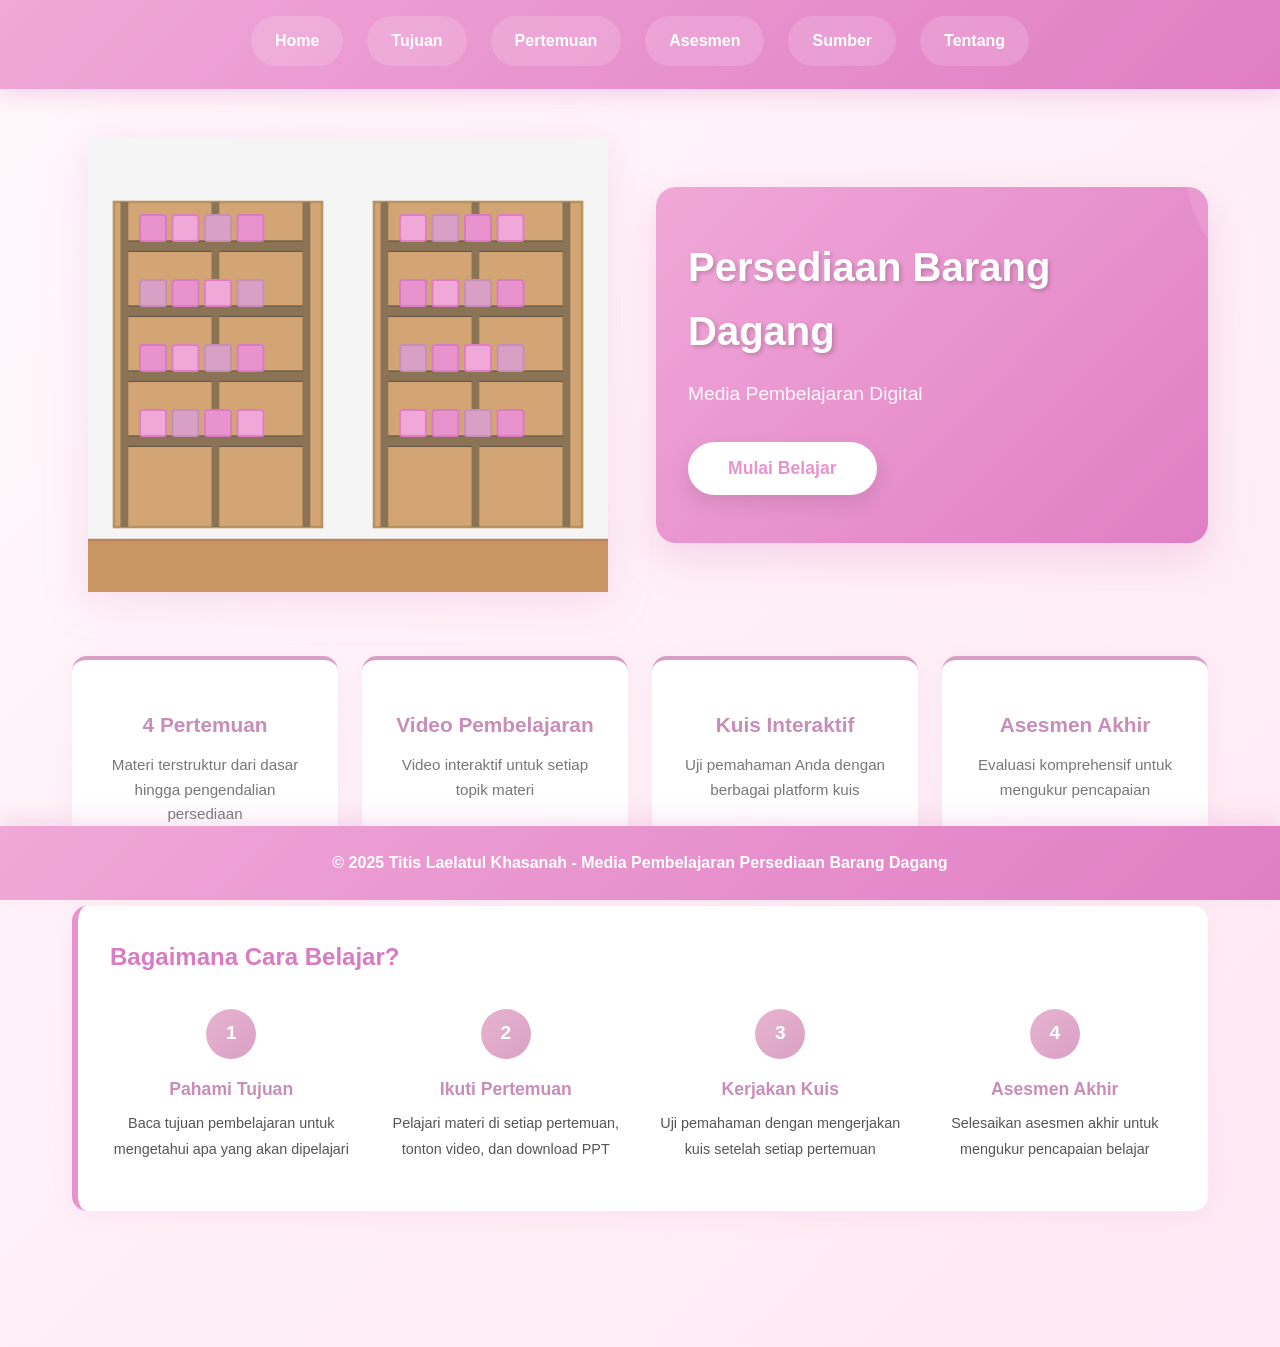
<file: index.html>
<!DOCTYPE html>
<html lang="id">
<head>
    <meta charset="UTF-8">
    <meta name="viewport" content="width=device-width, initial-scale=1.0">
    <title>Persediaan Barang Dagang - Media Pembelajaran</title>
    <link rel="stylesheet" href="coding.css">
</head>
<body>
    <!-- Navigation -->
    <nav>
        <ul>
            <li><a href="#" onclick="showSection('home', event)">Home</a></li>
            <li><a href="#" onclick="showSection('tujuan', event)">Tujuan</a></li>
            <li><a href="#" onclick="showSection('pertemuan', event)">Pertemuan</a></li>
            <li><a href="#" onclick="showSection('asesmen', event)">Asesmen</a></li>
            <li><a href="#" onclick="showSection('sumber', event)">Sumber</a></li>
            <li><a href="#" onclick="showSection('about', event)">Tentang</a></li>
        </ul>
    </nav>

    <!-- Main Container -->
    <div class="container">
        
        <!-- HOME SECTION -->
        <section id="home" class="active">
            <div class="hero-container">
                <div class="hero-illustration">
                    <svg viewBox="0 0 400 350" xmlns="http://www.w3.org/2000/svg">
                        <!-- Background -->
                        <rect width="400" height="350" fill="#f5f5f5"/>
                        
                        <!-- Shelving unit 1 -->
                        <rect x="20" y="50" width="160" height="250" fill="#d4a574" stroke="#b8945f" stroke-width="2"/>
                        
                        <!-- Horizontal shelves -->
                        <rect x="30" y="80" width="140" height="8" fill="#8b7355" stroke="#6b5a47" stroke-width="1"/>
                        <rect x="30" y="130" width="140" height="8" fill="#8b7355" stroke="#6b5a47" stroke-width="1"/>
                        <rect x="30" y="180" width="140" height="8" fill="#8b7355" stroke="#6b5a47" stroke-width="1"/>
                        <rect x="30" y="230" width="140" height="8" fill="#8b7355" stroke="#6b5a47" stroke-width="1"/>
                        
                        <!-- Vertical supports -->
                        <rect x="25" y="50" width="6" height="250" fill="#8b7355"/>
                        <rect x="95" y="50" width="6" height="250" fill="#8b7355"/>
                        <rect x="165" y="50" width="6" height="250" fill="#8b7355"/>
                        
                        <!-- Products on shelf 1 -->
                        <rect x="40" y="60" width="20" height="20" fill="#e893ce" stroke="#d97bc3" stroke-width="1.5" rx="2"/>
                        <rect x="65" y="60" width="20" height="20" fill="#f0a8d8" stroke="#e07ec4" stroke-width="1.5" rx="2"/>
                        <rect x="90" y="60" width="20" height="20" fill="#d9a0c5" stroke="#c98db9" stroke-width="1.5" rx="2"/>
                        <rect x="115" y="60" width="20" height="20" fill="#e893ce" stroke="#d97bc3" stroke-width="1.5" rx="2"/>
                        
                        <!-- Products on shelf 2 -->
                        <rect x="40" y="110" width="20" height="20" fill="#d9a0c5" stroke="#c98db9" stroke-width="1.5" rx="2"/>
                        <rect x="65" y="110" width="20" height="20" fill="#e893ce" stroke="#d97bc3" stroke-width="1.5" rx="2"/>
                        <rect x="90" y="110" width="20" height="20" fill="#f0a8d8" stroke="#e07ec4" stroke-width="1.5" rx="2"/>
                        <rect x="115" y="110" width="20" height="20" fill="#d9a0c5" stroke="#c98db9" stroke-width="1.5" rx="2"/>
                        
                        <!-- Products on shelf 3 -->
                        <rect x="40" y="160" width="20" height="20" fill="#e893ce" stroke="#d97bc3" stroke-width="1.5" rx="2"/>
                        <rect x="65" y="160" width="20" height="20" fill="#f0a8d8" stroke="#e07ec4" stroke-width="1.5" rx="2"/>
                        <rect x="90" y="160" width="20" height="20" fill="#d9a0c5" stroke="#c98db9" stroke-width="1.5" rx="2"/>
                        <rect x="115" y="160" width="20" height="20" fill="#e893ce" stroke="#d97bc3" stroke-width="1.5" rx="2"/>
                        
                        <!-- Products on shelf 4 -->
                        <rect x="40" y="210" width="20" height="20" fill="#f0a8d8" stroke="#e07ec4" stroke-width="1.5" rx="2"/>
                        <rect x="65" y="210" width="20" height="20" fill="#d9a0c5" stroke="#c98db9" stroke-width="1.5" rx="2"/>
                        <rect x="90" y="210" width="20" height="20" fill="#e893ce" stroke="#d97bc3" stroke-width="1.5" rx="2"/>
                        <rect x="115" y="210" width="20" height="20" fill="#f0a8d8" stroke="#e07ec4" stroke-width="1.5" rx="2"/>
                        
                        <!-- Shelving unit 2 -->
                        <rect x="220" y="50" width="160" height="250" fill="#d4a574" stroke="#b8945f" stroke-width="2"/>
                        
                        <!-- Horizontal shelves unit 2 -->
                        <rect x="230" y="80" width="140" height="8" fill="#8b7355" stroke="#6b5a47" stroke-width="1"/>
                        <rect x="230" y="130" width="140" height="8" fill="#8b7355" stroke="#6b5a47" stroke-width="1"/>
                        <rect x="230" y="180" width="140" height="8" fill="#8b7355" stroke="#6b5a47" stroke-width="1"/>
                        <rect x="230" y="230" width="140" height="8" fill="#8b7355" stroke="#6b5a47" stroke-width="1"/>
                        
                        <!-- Vertical supports unit 2 -->
                        <rect x="225" y="50" width="6" height="250" fill="#8b7355"/>
                        <rect x="295" y="50" width="6" height="250" fill="#8b7355"/>
                        <rect x="365" y="50" width="6" height="250" fill="#8b7355"/>
                        
                        <!-- Products on unit 2 shelf 1 -->
                        <rect x="240" y="60" width="20" height="20" fill="#f0a8d8" stroke="#e07ec4" stroke-width="1.5" rx="2"/>
                        <rect x="265" y="60" width="20" height="20" fill="#d9a0c5" stroke="#c98db9" stroke-width="1.5" rx="2"/>
                        <rect x="290" y="60" width="20" height="20" fill="#e893ce" stroke="#d97bc3" stroke-width="1.5" rx="2"/>
                        <rect x="315" y="60" width="20" height="20" fill="#f0a8d8" stroke="#e07ec4" stroke-width="1.5" rx="2"/>
                        
                        <!-- Products on unit 2 shelf 2 -->
                        <rect x="240" y="110" width="20" height="20" fill="#e893ce" stroke="#d97bc3" stroke-width="1.5" rx="2"/>
                        <rect x="265" y="110" width="20" height="20" fill="#f0a8d8" stroke="#e07ec4" stroke-width="1.5" rx="2"/>
                        <rect x="290" y="110" width="20" height="20" fill="#d9a0c5" stroke="#c98db9" stroke-width="1.5" rx="2"/>
                        <rect x="315" y="110" width="20" height="20" fill="#e893ce" stroke="#d97bc3" stroke-width="1.5" rx="2"/>
                        
                        <!-- Products on unit 2 shelf 3 -->
                        <rect x="240" y="160" width="20" height="20" fill="#d9a0c5" stroke="#c98db9" stroke-width="1.5" rx="2"/>
                        <rect x="265" y="160" width="20" height="20" fill="#e893ce" stroke="#d97bc3" stroke-width="1.5" rx="2"/>
                        <rect x="290" y="160" width="20" height="20" fill="#f0a8d8" stroke="#e07ec4" stroke-width="1.5" rx="2"/>
                        <rect x="315" y="160" width="20" height="20" fill="#d9a0c5" stroke="#c98db9" stroke-width="1.5" rx="2"/>
                        
                        <!-- Products on unit 2 shelf 4 -->
                        <rect x="240" y="210" width="20" height="20" fill="#f0a8d8" stroke="#e07ec4" stroke-width="1.5" rx="2"/>
                        <rect x="265" y="210" width="20" height="20" fill="#e893ce" stroke="#d97bc3" stroke-width="1.5" rx="2"/>
                        <rect x="290" y="210" width="20" height="20" fill="#d9a0c5" stroke="#c98db9" stroke-width="1.5" rx="2"/>
                        <rect x="315" y="210" width="20" height="20" fill="#e893ce" stroke="#d97bc3" stroke-width="1.5" rx="2"/>
                        
                        <!-- Floor -->
                        <rect x="0" y="310" width="400" height="40" fill="#c99563"/>
                        <line x1="0" y1="310" x2="400" y2="310" stroke="#b8845c" stroke-width="2"/>
                    </svg>
                </div>
                
                <div class="hero">
                    <h1>Persediaan Barang Dagang</h1>
                    <p>Media Pembelajaran Digital</p>
                    <button class="btn-get-started" onclick="showSection('tujuan', event)">Mulai Belajar</button>
                </div>
            </div>

            <div class="features-grid">
                <div class="feature-card">
                    <div class="feature-icon"></div>
                    <h3>4 Pertemuan</h3>
                    <p>Materi terstruktur dari dasar hingga pengendalian persediaan</p>
                </div>

                <div class="feature-card">
                    <div class="feature-icon"></div>
                    <h3>Video Pembelajaran</h3>
                    <p>Video interaktif untuk setiap topik materi</p>
                </div>

                <div class="feature-card">
                    <div class="feature-icon"></div>
                    <h3>Kuis Interaktif</h3>
                    <p>Uji pemahaman Anda dengan berbagai platform kuis</p>
                </div>

                <div class="feature-card">
                    <div class="feature-icon"></div>
                    <h3>Asesmen Akhir</h3>
                    <p>Evaluasi komprehensif untuk mengukur pencapaian</p>
                </div>
            </div>

            <div class="card">
                <h3>Bagaimana Cara Belajar?</h3>
                <div class="steps-container">
                    <div class="step">
                        <span class="step-number">1</span>
                        <h4>Pahami Tujuan</h4>
                        <p>Baca tujuan pembelajaran untuk mengetahui apa yang akan dipelajari</p>
                    </div>
                    <div class="step">
                        <span class="step-number">2</span>
                        <h4>Ikuti Pertemuan</h4>
                        <p>Pelajari materi di setiap pertemuan, tonton video, dan download PPT</p>
                    </div>
                    <div class="step">
                        <span class="step-number">3</span>
                        <h4>Kerjakan Kuis</h4>
                        <p>Uji pemahaman dengan mengerjakan kuis setelah setiap pertemuan</p>
                    </div>
                    <div class="step">
                        <span class="step-number">4</span>
                        <h4>Asesmen Akhir</h4>
                        <p>Selesaikan asesmen akhir untuk mengukur pencapaian belajar</p>
                    </div>
                </div>
            </div>
        </section>

        <!-- TUJUAN SECTION -->
        <section id="tujuan">
            <h2>Tujuan Pembelajaran</h2>
            
            <div class="card">
                <h3>Kompetensi yang Diharapkan</h3>
                <p>Dengan adanya website ini, siswa diharapkan mampu untuk:</p>
            </div>

            <div class="objectives">
                <div class="obj-item">
                    <h4>1. Pengertian & Fungsi</h4>
                    <p>Menjelaskan pengertian persediaan barang dagang serta fungsinya dalam kegiatan operasional perusahaan dagang.</p>
                </div>

                <div class="obj-item">
                    <h4>2. Jenis Persediaan</h4>
                    <p>Mengidentifikasi jenis-jenis persediaan barang dagang yang umum digunakan dalam kegiatan perdagangan.</p>
                </div>

                <div class="obj-item">
                    <h4>3. Sistem Pencatatan</h4>
                    <p>Membedakan metode pencatatan persediaan, yaitu metode periodik dan perpetual.</p>
                </div>

                <div class="obj-item">
                    <h4>4. Penilaian Persediaan</h4>
                    <p>Menjelaskan metode penilaian persediaan seperti FIFO, LIFO, dan Average (rata-rata).</p>
                </div>

                <div class="obj-item">
                    <h4>5. Pengendalian Persediaan</h4>
                    <p>Mengidentifikasi bentuk-bentuk pengendalian persediaan seperti kartu stok, stock opname, sistem kode barang, serta pemisahan fungsi dan tanggung jawab.</p>
                </div>

                <div class="obj-item">
                    <h4>6. Reorder Point</h4>
                    <p>Menghitung titik pemesanan kembali (Reorder Point/ROP) untuk menentukan kapan harus melakukan pemesanan ulang barang.</p>
                </div>

                <div class="obj-item">
                    <h4>7. Economic Order Quantity</h4>
                    <p>Menentukan jumlah pembelian yang ekonomis (EOQ) agar biaya penyimpanan dan pemesanan barang dagang lebih efisien.</p>
                </div>
            </div>
        </section>

        <!-- PERTEMUAN SECTION -->
        <section id="pertemuan">
            <h2>Materi Pertemuan</h2>

            <div id="pertemuan-grid" class="pertemuan-grid">
                <div class="pertemuan-card" onclick="showPertemuan(1, event)">
                    <h4>Pertemuan 1</h4>
                    <p>Pengertian & Fungsi</p>
                    <p class="subtitle">Persediaan Barang Dagang</p>
                </div>

                <div class="pertemuan-card" onclick="showPertemuan(2, event)">
                    <h4>Pertemuan 2</h4>
                    <p>Sistem Pencatatan</p>
                    <p class="subtitle">Periodik & Perpetual</p>
                </div>

                <div class="pertemuan-card" onclick="showPertemuan(3, event)">
                    <h4>Pertemuan 3</h4>
                    <p>Penilaian Persediaan</p>
                    <p class="subtitle">FIFO, LIFO, Average</p>
                </div>

                <div class="pertemuan-card" onclick="showPertemuan(4, event)">
                    <h4>Pertemuan 4</h4>
                    <p>Pengendalian Persediaan</p>
                    <p class="subtitle">EOQ & ROP</p>
                </div>
            </div>

            <!-- Pertemuan 1 Detail -->
            <div id="detail-1" class="materi-detail" style="display: none;">
                <button class="btn-back" onclick="showPertemuan(0, event)">← Kembali</button>
                <h3>Pertemuan 1: Pengertian dan Fungsi Persediaan Barang Dagang</h3>

                <h4>Persediaan Barang Dagangan</h4>
                <p>Persediaan barang dagangan adalah barang yang dimiliki perusahaan untuk dijual kembali dalam kegiatan usahanya. Pada perusahaan dagang, persediaan ini berupa produk siap jual. Pada perusahaan manufaktur biasanya dibedakan menjadi bahan baku, barang dalam proses dan barang jadi. Intinya, persediaan adalah stok yang disiapkan agar kegiatan penjualan tidak terhenti.</p>

                <h4>Fungsi Persediaan</h4>
                <ul>
                    <li><strong>Menjamin kelancaran penjualan:</strong> Jika stok tersedia, pelanggan tidak perlu menunggu dan perusahaan tidak kehilangan kesempatan penjualan.</li>
                    <li><strong>Menjaga kestabilan harga:</strong> Stok yang cukup membantu perusahaan tidak perlu sering mengubah harga akibat keterbatasan barang.</li>
                    <li><strong>Sebagai investasi jangka pendek:</strong> Persediaan adalah aset lancar yang bisa segera diuangkan kembali melalui penjualan.</li>
                    <li><strong>Menentukan Harga Pokok Penjualan (HPP):</strong> Nilai persediaan akan memengaruhi perhitungan HPP sehingga penting dicatat dengan benar.</li>
                    <li><strong>Dasar perencanaan pembelian:</strong> Data stok membantu bagian pembelian menentukan kapan dan berapa banyak barang perlu ditambah.</li>
                </ul>

                <h4>Jenis Persediaan</h4>
                <p>Secara umum persediaan dapat dikelompokkan menjadi:</p>
                <ul>
                    <li><strong>Bahan baku (raw materials):</strong> Bahan utama yang akan diolah menjadi produk. Contoh: kain untuk konveksi, tepung untuk roti.</li>
                    <li><strong>Barang dalam proses (work in process):</strong> Barang yang sedang dikerjakan dan belum menjadi produk akhir.</li>
                    <li><strong>Barang jadi atau barang dagang (merchandise inventory):</strong> Barang yang sudah siap dijual kembali tanpa diubah bentuknya. Ini yang paling umum di perusahaan dagang.</li>
                </ul>

                <h4>Faktor yang Mempengaruhi Besarnya Persediaan</h4>
                <ul>
                    <li><strong>Permintaan pasar:</strong> Permintaan tinggi berarti stok harus lebih banyak.</li>
                    <li><strong>Kebijakan pembelian:</strong> Perusahaan yang membeli dalam jumlah besar biasanya menyimpan stok lebih banyak.</li>
                    <li><strong>Waktu tunggu pengiriman:</strong> Jika pengiriman pemasok lama, perusahaan perlu stok cadangan.</li>
                    <li><strong>Biaya penyimpanan:</strong> Kapasitas gudang dan biaya simpan akan membatasi jumlah persediaan.</li>
                </ul>

                <h4>Kepemilikan Persediaan dalam Perjalanan</h4>
                <p>Kadang barang sudah dikirim tetapi belum sampai ke pembeli. Siapa yang diakui punya persediaan ini ditentukan oleh syarat penyerahan barang:</p>
                <ul>
                    <li><strong>FOB Shipping Point:</strong> Hak milik berpindah ke pembeli sejak barang diserahkan ke perusahaan pengangkut. Jadi selama di perjalanan, barang sudah milik pembeli.</li>
                    <li><strong>FOB Destination Point:</strong> Hak milik baru berpindah saat barang tiba di tempat pembeli. Selama di perjalanan, barang masih milik penjual.</li>
                </ul>

                <h4>Sistem Pencatatan Persediaan</h4>
                <ul>
                    <li><strong>Sistem Perpetual:</strong> Setiap transaksi pembelian dan penjualan langsung dicatat ke akun persediaan. Saldo persediaan selalu mutakhir sehingga perusahaan bisa tahu stok kapan saja.</li>
                    <li><strong>Sistem Periodik:</strong> Perubahan persediaan tidak dicatat setiap transaksi. Perusahaan baru menghitung fisik persediaan di akhir periode (stock opname).</li>
                </ul>

                <div class="quiz-box" style="margin-bottom: 2rem;">
                    <button onclick="window.location.href='Presentasi Profil Perusahaan Modern Putih Kuning (1).pdf#toolbar=0'; return false;" class="btn-quiz">Buka PPT Pertemuan 1</button>
                </div>

                <div class="video-box">
                    <h4>Video Pembelajaran</h4>
                    <iframe src="https://www.youtube.com/embed/OTy0rDfrWKg" frameborder="0" allowfullscreen></iframe>
                </div>

                <div class="quiz-box">
                    <a href="https://www.educaplay.com/learning-resources/26518095-kuis_pertemuan_1.html" class="btn-quiz">Kerjakan Kuis 1</a>
                </div>
            </div>

            <!-- Pertemuan 2 Detail -->
            <div id="detail-2" class="materi-detail" style="display: none;">
                <button class="btn-back" onclick="showPertemuan(0, event)">← Kembali</button>
                <h3>Pertemuan 2: Sistem Pencatatan Persediaan Barang Dagang</h3>

                <p>Persediaan adalah aset penting di perusahaan dagang karena menjadi sumber utama pendapatan. Supaya nilai persediaan tercatat dengan benar, digunakan sistem pencatatan persediaan. Secara umum ada dua sistem yang dipakai, yaitu sistem periodik dan sistem perpetual.</p>

                <h4>Sistem Periodik</h4>
                <p>Sistem periodik adalah sistem pencatatan persediaan yang baru diketahui jumlah akhirnya pada akhir periode akuntansi setelah dilakukan perhitungan fisik di gudang (stock opname). Selama periode berjalan, perubahan stok tidak dicatat satu per satu.</p>
                <p><strong>Ciri dan cara kerja:</strong></p>
                <ul>
                    <li>Setiap pembelian barang dagang dicatat ke akun Pembelian, bukan langsung ke akun Persediaan.</li>
                    <li>Jika ada retur pembelian atau potongan pembelian, dicatat ke akun tersendiri.</li>
                    <li>Di akhir periode dilakukan penghitungan fisik barang di gudang.</li>
                    <li>Setelah diketahui persediaan akhir, dibuat jurnal penyesuaian untuk menentukan Harga Pokok Penjualan (HPP).</li>
                </ul>
                <p><strong>Kelebihan:</strong> Pencatatan lebih sederhana. Cocok untuk usaha kecil yang transaksi stoknya belum terlalu banyak.</p>
                <p><strong>Kekurangan:</strong> Stok tidak bisa diketahui secara real time. Jika ada barang hilang atau rusak di tengah periode, sulit langsung terdeteksi.</p>

                <h4>Sistem Perpetual</h4>
                <p>Sistem perpetual adalah sistem pencatatan yang langsung mengubah akun Persediaan setiap kali terjadi transaksi, baik pembelian maupun penjualan. Artinya jumlah persediaan selalu terbarui.</p>
                <p><strong>Ciri dan cara kerja:</strong></p>
                <ul>
                    <li>Pembelian barang dagang langsung menambah akun Persediaan.</li>
                    <li>Saat terjadi penjualan, dicatat dua kali. Pertama untuk penjualannya, kedua untuk mengurangi persediaan.</li>
                    <li>Saldo persediaan bisa dilihat kapan saja tanpa menunggu akhir periode.</li>
                </ul>
                <p><strong>Kelebihan:</strong> Informasi stok lebih akurat dan terkini. Lebih mudah mengawasi barang hilang, rusak atau kadaluwarsa.</p>
                <p><strong>Kekurangan:</strong> Membutuhkan sistem pencatatan yang lebih rapi, biasanya pakai software. Biaya administrasi dan kontrol lebih tinggi.</p>

                <h4>Perbedaan Sistem Periodik dan Perpetual</h4>
                <ul>
                    <li><strong>Cara Pencatatan:</strong> Periodik: setiap beli barang dicatatnya ke akun Pembelian. Perpetual: setiap beli langsung masuk ke akun Persediaan.</li>
                    <li><strong>Kapan tahu stoknya:</strong> Periodik: baru tahu stok asli pas akhir bulan/tahun. Perpetual: bisa cek stok kapan saja.</li>
                    <li><strong>Waktu hitung HPP:</strong> Periodik: HPP dihitung di akhir periode. Perpetual: HPP langsung dicatat tiap ada penjualan.</li>
                    <li><strong>Kontrol barang hilang/rusak:</strong> Periodik: kalau ada selisih, biasanya baru ketahuan akhir periode. Perpetual: lebih cepat ketahuan.</li>
                    <li><strong>Kebutuhan sistem:</strong> Periodik: bisa manual, cocok usaha kecil. Perpetual: lebih cocok pakai aplikasi/mesin kasir.</li>
                </ul>

                <div class="quiz-box" style="margin-bottom: 2rem;">
                    <button onclick="window.location.href='Presentasi Profil Perusahaan Modern Putih Kuning (2).pdf#toolbar=0'; return false;" class="btn-quiz">Buka PPT Pertemuan 2</button>
                </div>

                <div class="video-box">
                    <h4>Video Pembelajaran</h4>
                    <iframe src="https://www.youtube.com/embed/VvSWofSv71I" frameborder="0" allowfullscreen></iframe>
                </div>

                <div class="quiz-box">
                    <a href="https://www.educaplay.com/learning-resources/26518882-quiz_pertemuan_2.html" class="btn-quiz">Kerjakan Kuis 2</a>
                </div>
            </div>

            <!-- Pertemuan 3 Detail -->
            <div id="detail-3" class="materi-detail" style="display: none;">
                <button class="btn-back" onclick="showPertemuan(0, event)">← Kembali</button>
                <h3>Pertemuan 3: Penilaian Persediaan</h3>

                <p>Penilaian persediaan diperlukan agar perusahaan tahu berapa nilai barang yang masih ada di gudang dan berapa yang sudah menjadi beban (Harga Pokok Penjualan). Nilai ini akan masuk ke laporan keuangan, jadi metode yang dipakai harus konsisten.</p>

                <h4>Penilaian dengan Pendekatan Arus Harga Pokok</h4>
                <p>Pendekatan ini mengatur urutan mana yang dianggap keluar duluan dari gudang. Ini bukan urutan fisik barang, tapi urutan pencatatan.</p>

                <h4 style="margin-top: 1.5rem;">a. FIFO (First In First Out)</h4>
                <p>Barang yang pertama masuk dianggap yang pertama keluar. Artinya:</p>
                <ul>
                    <li>Persediaan akhir akan dinilai dengan harga pembelian yang paling baru.</li>
                    <li>Cocok jika harga cenderung naik karena nilai persediaan akhirnya jadi lebih mendekati harga sekarang.</li>
                </ul>

                <h4>b. LIFO (Last In First Out)</h4>
                <p>Barang yang terakhir masuk dianggap yang pertama keluar. Artinya:</p>
                <ul>
                    <li>Persediaan akhir dinilai dengan harga yang lama.</li>
                    <li>Di beberapa negara metode ini sudah jarang dipakai untuk laporan keuangan, tetapi secara konsep tetap diajarkan.</li>
                </ul>

                <h4>c. Metode Rata-rata (Average)</h4>
                <p>Harga pokok per unit dihitung dari rata-rata biaya perolehan. Hasilnya biasanya berada di tengah-tengah FIFO dan LIFO. Metode ini banyak dipakai karena perhitungannya lebih stabil.</p>

                <h4>Penilaian Persediaan Selain Arus Harga Pokok</h4>
                <p>Bagian ini dipakai kalau kondisi barang tidak normal atau data penjualan tidak lengkap.</p>

                <h4 style="margin-top: 1.5rem;">a. Lower of Cost or Market (LCM)</h4>
                <p>Persediaan dinilai berdasarkan nilai yang lebih rendah antara harga pokok dan harga pasar. Dipakai kalau barang rusak, kadaluarsa atau harga pasar turun. Tujuannya supaya aset tidak dicatat terlalu tinggi.</p>

                <h4>b. Gross Profit Method</h4>
                <p>Metode ini sifatnya estimasi. Dipakai kalau dokumen persediaan hilang, misalnya karena bencana. Persediaan akhir dihitung berdasarkan penjualan dan persentase laba kotor rata-rata perusahaan.</p>

                <h4>c. Retail Method</h4>
                <p>Dipakai toko ritel yang punya banyak item. Caranya menghitung persediaan akhir berdasarkan harga jual (ritel) lalu dikonversi ke harga pokok dengan memakai rasio harga pokok terhadap harga jual.</p>

                <div class="quiz-box" style="margin-bottom: 2rem;">
                    <button onclick="window.location.href='Presentasi Profil Perusahaan Modern Putih Kuning (3).pdf#toolbar=0'; return false;" class="btn-quiz">Buka PPT Pertemuan 3</button>
                </div>

                <div class="video-box">
                    <h4>Video Pembelajaran</h4>
                    <div style="display: grid; grid-template-columns: 1fr 1fr; gap: 1rem;">
                        <iframe src="https://www.youtube.com/embed/prX4a7LMC_0" frameborder="0" allowfullscreen></iframe>
                        <iframe src="https://www.youtube.com/embed/FdlB_bxBdEQ" frameborder="0" allowfullscreen></iframe>
                    </div>
                </div>

                <div class="quiz-box">
                    <a href="https://create.kahoot.it/share/quiz-pertemuan-3/cb397fc3-a821-4b75-90a4-3334ef6cb9c5" class="btn-quiz">Kerjakan Kuis 3</a>
                </div>
            </div>

            <!-- Pertemuan 4 Detail -->
            <div id="detail-4" class="materi-detail" style="display: none;">
                <button class="btn-back" onclick="showPertemuan(0, event)">← Kembali</button>
                <h3>Pertemuan 4: Pengendalian Persediaan Barang Dagang</h3>

                <p>Pengendalian persediaan adalah upaya perusahaan untuk menjaga supaya stok barang di gudang selalu dalam jumlah yang pas. Tidak terlalu banyak supaya modal tidak mengendap dan barang tidak rusak. Tidak terlalu sedikit supaya penjualan tidak terganggu.</p>

                <h4>Tujuan Pengendalian Persediaan</h4>
                <ul>
                    <li>Menjamin barang tersedia saat dibutuhkan pelanggan.</li>
                    <li>Menghindari kelebihan stok yang bikin biaya simpan membengkak.</li>
                    <li>Mengurangi risiko kehilangan, pencurian atau kerusakan.</li>
                    <li>Menjaga arus kas tetap sehat karena persediaan tidak menahan terlalu banyak dana.</li>
                </ul>

                <h4>Metode Pengendalian Persediaan</h4>

                <h4 style="margin-top: 1.5rem;">EOQ (Economic Order Quantity)</h4>
                <p>EOQ adalah cara menghitung jumlah pembelian yang paling ekonomis setiap kali pesan. Tujuannya supaya total biaya persediaan jadi paling rendah. Biaya persediaan di sini gabungan dari biaya pesan dan biaya simpan. Jika pesan terlalu sering biayanya besar. Jika pesan terlalu banyak, biaya simpan jadi besar. EOQ mencari titik tengah yang paling efisien.</p>

                <h4>Safety Stock dan Reorder Point (ROP)</h4>
                <p>Kadang permintaan tiba tiba naik atau barang datang terlambat. Untuk jaga jaga, perusahaan menyiapkan stok cadangan yang disebut safety stock. Supaya tidak kehabisan barang, digunakan titik pemesanan kembali atau Reorder Point (ROP). Artinya saat stok di gudang sudah mencapai angka ROP, perusahaan harus pesan lagi. Dengan begitu penjualan tetap jalan meskipun supplier belum mengirim barang.</p>

                <h4>Pencatatan dan Pengawasan Fisik</h4>

                <h4 style="margin-top: 1rem;">Kartu Persediaan</h4>
                <p>Setiap barang yang masuk dan keluar dicatat di kartu persediaan atau sistem stok. Isinya tanggal, keterangan transaksi, jumlah masuk, jumlah keluar dan saldo akhir. Saldo di kartu ini idealnya sama dengan barang fisik di gudang.</p>

                <h4>Stock Opname</h4>
                <p>Ini adalah kegiatan hitung langsung barang di gudang. Biasanya dilakukan di akhir periode atau jika ada selisih antara catatan dan stok nyata. Hasil stock opname dipakai untuk koreksi pencatatan dan memastikan laporan keuangan menunjukkan jumlah persediaan yang benar.</p>

                <h4>Sistem Pengendalian Internal Persediaan</h4>
                <p>Supaya stok aman dan tidak mudah diselewengkan, perusahaan perlu pengendalian internal. Prinsip utamanya:</p>
                <ul>
                    <li><strong>Pemisahan tugas:</strong> Pembelian, penerimaan, penyimpanan dan pencatatan sebaiknya dikerjakan orang berbeda.</li>
                    <li><strong>Otorisasi:</strong> Setiap pengeluaran dan pembelian barang harus disetujui pejabat yang berwenang.</li>
                    <li><strong>Dokumentasi:</strong> Gunakan bukti penerimaan, faktur dan bukti keluar masuk barang.</li>
                    <li><strong>Pemeriksaan berkala:</strong> Bisa lewat audit internal atau stock opname.</li>
                    <li><strong>Komputerisasi:</strong> Pencatatan berbasis sistem membantu stok tercatat real time.</li>
                </ul>

                <div class="quiz-box" style="margin-bottom: 2rem;">
                    <button onclick="window.location.href='Presentasi Profil Perusahaan Modern Putih Kuning (4).pdf#toolbar=0'; return false;" class="btn-quiz">Buka PPT Pertemuan 4</button>
                </div>

                <div class="video-box">
                    <h4>Video Pembelajaran</h4>
                    <iframe src="https://www.youtube.com/embed/06xg9NmX2Ak" frameborder="0" allowfullscreen></iframe>
                </div>

                <div class="quiz-box">
                    <a href="https://quiz.com/c7d34948-eeb6-4218-bf9b-b8cbb4343976/" class="btn-quiz">Kerjakan Kuis 4</a>
                </div>
            </div>
        </section>

        <!-- ASESMEN SECTION -->
        <section id="asesmen">
            <h2>Asesmen Akhir</h2>

            <div class="card">
                <h3>Penilaian Pemahaman</h3>
                <p>Setelah menyelesaikan semua pertemuan, silakan kerjakan asesmen akhir di bawah ini untuk mengukur pemahaman Anda:</p>
                
                <div class="assessment-box">
                    <p>Klik tombol di bawah untuk membuka formulir penilaian akhir:</p>
                    <button class="btn-assessment" onclick="location.href='https://docs.google.com/forms/d/e/1FAIpQLSfErNF1Q27nFomHKwn1vI5LanvwBjY1bj-wUQ2_QzHhrsU3ng/viewform';">Buka Penilaian Akhir</button>
                </div>
            </div>
        </section>

        <!-- SUMBER SECTION -->
        <section id="sumber">
            <h2>Sumber Pembelajaran</h2>

            <div class="card">
                <h3>Unduh Sumber Referensi</h3>
                <p>Berikut adalah file PDF sumber dan referensi yang digunakan dalam pembuatan materi pembelajaran ini:</p>
            </div>

            <div class="sources-grid">
                <div class="source-card">
                    <div class="source-icon">📖</div>
                    <h4>Sumber Lengkap</h4>
                    <p>Koleksi lengkap semua sumber referensi untuk pembelajaran Persediaan Barang Dagang</p>
                    <div style="margin-top: 1rem; position: relative; z-index: 10;">
                        <button onclick="window.location.href='pdf-akuntansi-persediaan_compress.pdf'; return false;" class="btn-quiz">📥 Download PDF</button>
                    </div>
                </div>
            </div>
        </section>

        <!-- ABOUT SECTION -->
        <section id="about">
            <h2>Tentang Pembuat</h2>

            <div class="about-card">
                <div class="about-image">
                    <img src="Gambar WhatsApp 2025-10-10 pukul 16.30.00_4ef6cfd6.jpg" alt="Titis Laelatul Khasanah">
                </div>
                <div class="about-content">
                    <h3>Halo!</h3>
                    <p>Perkenalkan, saya <strong>Titis Laelatul Khasanah</strong>, mahasiswa Program Studi Pendidikan Akuntansi.</p>
                    
                    <p>Website ini saya buat sebagai bagian dari tugas mata kuliah <em>Accounting Instructional Material and Media</em>, dengan topik pembelajaran: <strong>"Persediaan Barang Dagang"</strong></p>
                    
                    <p>Melalui media ini, saya berharap pembelajaran tentang persediaan barang dagang dapat menjadi lebih menarik, mudah dipahami, dan interaktif, sehingga membantu peserta didik memahami bagaimana perusahaan dagang mengelola persediaannya secara efektif.</p>
                    
                    <div class="contact-info">
                        <p><strong>Email:</strong> <a href="mailto:titislaelatul26@students.unnes.ac.id">titislaelatul26@students.unnes.ac.id</a></p>
                    </div>
                </div>
            </div>
        </section>

    </div>

    <!-- Footer -->
    <footer>
        <p>&copy; 2025 Titis Laelatul Khasanah - Media Pembelajaran Persediaan Barang Dagang</p>
    </footer>

    <script>
        function showSection(sectionId, evt) {
            evt.preventDefault();
            
            // Hide all sections
            const sections = document.querySelectorAll('section');
            sections.forEach(sec => sec.classList.remove('active'));
            
            // Show selected section
            document.getElementById(sectionId).classList.add('active');
            
            // Update active nav link
            const navLinks = document.querySelectorAll('nav a');
            navLinks.forEach(link => link.classList.remove('active'));
            
            if (evt.target) {
                evt.target.classList.add('active');
            }
        }

        function showPertemuan(num, evt) {
            if (evt) {
                evt.preventDefault();
            }
            
            // Hide grid and all details
            document.getElementById('pertemuan-grid').style.display = num === 0 ? 'grid' : 'none';
            
            // Hide all detail sections
            for (let i = 1; i <= 4; i++) {
                document.getElementById('detail-' + i).style.display = 'none';
            }
            
            // Show selected detail if num is not 0
            if (num > 0) {
                document.getElementById('detail-' + num).style.display = 'block';
            }
        }
    </script>
</body>
</html>
</file>
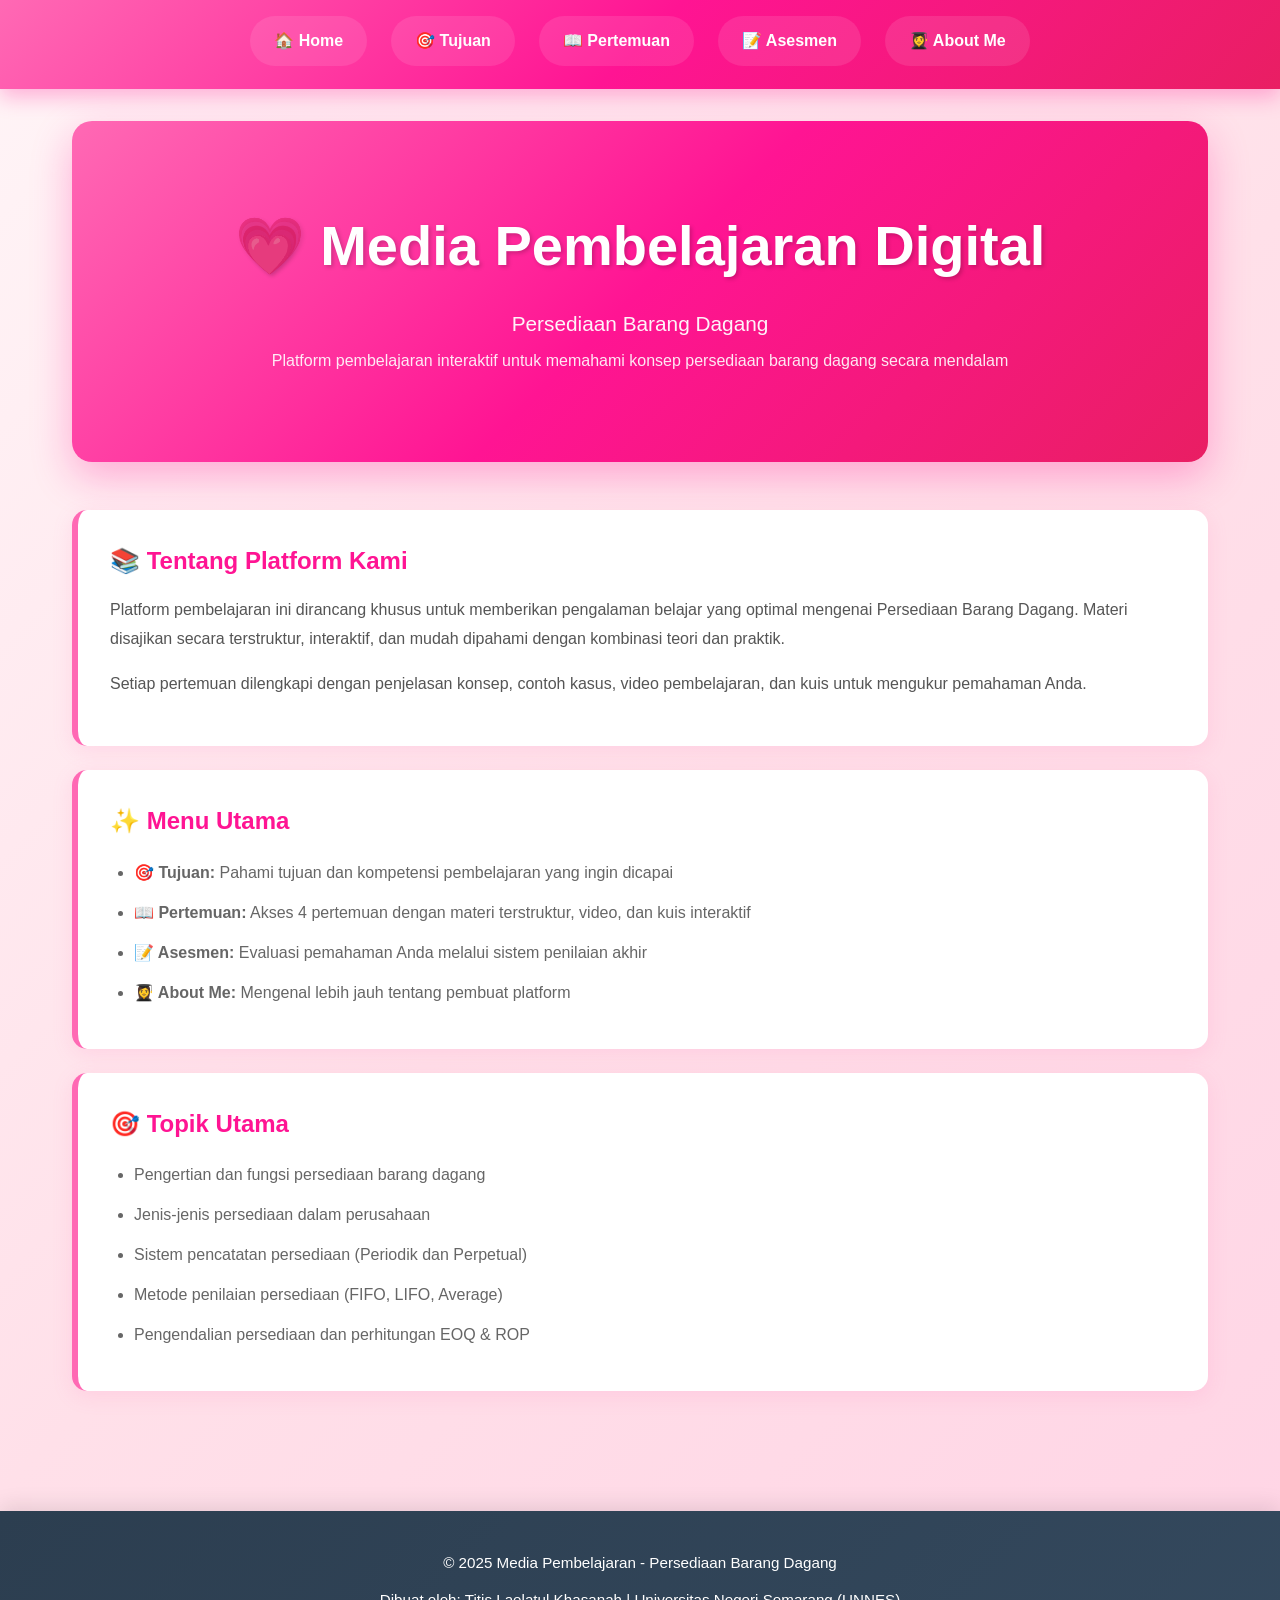
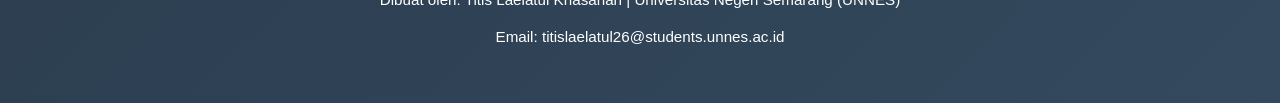
<file: coding.html>
<!DOCTYPE html>
<html lang="id">
<head>
    <meta charset="UTF-8">
    <meta name="viewport" content="width=device-width, initial-scale=1.0">
    <title>Media Pembelajaran - Persediaan Barang Dagang</title>
    <style>
        * {
            margin: 0;
            padding: 0;
            box-sizing: border-box;
        }

        body {
            font-family: 'Poppins', 'Segoe UI', Tahoma, Geneva, Verdana, sans-serif;
            line-height: 1.6;
            color: #333;
            background: linear-gradient(135deg, #fff5f7 0%, #ffe0e9 50%, #ffd4e5 100%);
            min-height: 100vh;
        }

        /* Navigation */
        nav {
            background: linear-gradient(135deg, #ff69b4 0%, #ff1493 50%, #e91e63 100%);
            padding: 1rem 2rem;
            position: sticky;
            top: 0;
            z-index: 100;
            box-shadow: 0 8px 20px rgba(255, 20, 147, 0.3);
            backdrop-filter: blur(10px);
        }

        nav ul {
            list-style: none;
            display: flex;
            gap: 1.5rem;
            justify-content: center;
            flex-wrap: wrap;
            max-width: 1200px;
            margin: 0 auto;
        }

        nav a {
            color: white;
            text-decoration: none;
            cursor: pointer;
            padding: 0.75rem 1.5rem;
            border-radius: 25px;
            transition: all 0.3s;
            font-weight: 600;
            display: inline-block;
            position: relative;
            overflow: hidden;
            background: rgba(255, 255, 255, 0.1);
        }

        nav a::before {
            content: '';
            position: absolute;
            top: 0;
            left: -100%;
            width: 100%;
            height: 100%;
            background: rgba(255, 255, 255, 0.2);
            transition: left 0.3s;
            z-index: -1;
        }

        nav a:hover::before {
            left: 0;
        }

        nav a:hover {
            transform: translateY(-3px);
            box-shadow: 0 5px 15px rgba(255, 255, 255, 0.3);
        }

        nav a.active {
            background: rgba(255, 255, 255, 0.3);
            border-bottom: 3px solid #fff;
        }

        /* Container */
        .container {
            max-width: 1200px;
            margin: 0 auto;
            padding: 2rem;
        }

        /* Section Styling */
        section {
            display: none;
            animation: slideInUp 0.6s ease-out;
        }

        section.active {
            display: block;
        }

        @keyframes slideInUp {
            from {
                opacity: 0;
                transform: translateY(30px);
            }
            to {
                opacity: 1;
                transform: translateY(0);
            }
        }

        @keyframes pulse {
            0%, 100% {
                transform: scale(1);
            }
            50% {
                transform: scale(1.05);
            }
        }

        /* Hero Section */
        .hero {
            background: linear-gradient(135deg, #ff69b4 0%, #ff1493 50%, #e91e63 100%);
            color: white;
            padding: 5rem 2rem;
            text-align: center;
            border-radius: 20px;
            margin-bottom: 3rem;
            box-shadow: 0 15px 40px rgba(255, 20, 147, 0.3);
            position: relative;
            overflow: hidden;
        }

        .hero::before {
            content: '';
            position: absolute;
            top: -50%;
            right: -50%;
            width: 300px;
            height: 300px;
            background: rgba(255, 255, 255, 0.1);
            border-radius: 50%;
            animation: pulse 4s ease-in-out infinite;
        }

        .hero h1 {
            font-size: 3.5rem;
            margin-bottom: 1rem;
            font-weight: 800;
            position: relative;
            z-index: 1;
            text-shadow: 2px 2px 4px rgba(0, 0, 0, 0.2);
        }

        .hero p {
            font-size: 1.3rem;
            margin-bottom: 0.5rem;
            opacity: 0.95;
            position: relative;
            z-index: 1;
        }

        /* Card Styling */
        .card {
            background: white;
            border-left: 6px solid #ff69b4;
            border-radius: 15px;
            padding: 2rem;
            margin-bottom: 1.5rem;
            box-shadow: 0 5px 20px rgba(255, 105, 180, 0.15);
            transition: all 0.3s;
            position: relative;
        }

        .card:hover {
            box-shadow: 0 10px 35px rgba(255, 105, 180, 0.25);
            transform: translateY(-5px);
            border-left-color: #ff1493;
        }

        .card h3 {
            color: #ff1493;
            margin-bottom: 1rem;
            font-size: 1.5rem;
            font-weight: 700;
        }

        .card p {
            color: #555;
            margin-bottom: 1rem;
            line-height: 1.8;
        }

        .card ul {
            margin-left: 1.5rem;
            line-height: 2;
        }

        .card li {
            margin-bottom: 0.5rem;
            color: #666;
            transition: all 0.3s;
        }

        .card li:hover {
            color: #ff1493;
            margin-left: 0.5rem;
        }

        /* Section Title */
        h2 {
            margin-bottom: 2rem;
            color: #ff1493;
            font-size: 2.5rem;
            border-bottom: 4px solid #ff69b4;
            padding-bottom: 1rem;
            display: inline-block;
            font-weight: 800;
            position: relative;
        }

        h2::after {
            content: '';
            position: absolute;
            bottom: -4px;
            left: 0;
            width: 0;
            height: 4px;
            background: #ff1493;
            animation: expandWidth 0.6s ease-out forwards;
        }

        @keyframes expandWidth {
            from {
                width: 0;
            }
            to {
                width: 100%;
            }
        }

        /* Tujuan Pembelajaran List */
        .tujuan-list {
            display: grid;
            grid-template-columns: repeat(auto-fit, minmax(320px, 1fr));
            gap: 2rem;
            margin-bottom: 2rem;
        }

        .tujuan-item {
            background: linear-gradient(135deg, #fff9fb 0%, #ffe6f0 100%);
            padding: 2rem;
            border-radius: 15px;
            box-shadow: 0 5px 20px rgba(255, 105, 180, 0.1);
            border-top: 5px solid #ff69b4;
            transition: all 0.3s;
            position: relative;
            overflow: hidden;
        }

        .tujuan-item::before {
            content: '';
            position: absolute;
            top: 0;
            left: 0;
            width: 4px;
            height: 100%;
            background: #ff1493;
            transform: scaleY(0);
            transform-origin: top;
            transition: transform 0.3s;
        }

        .tujuan-item:hover::before {
            transform: scaleY(1);
        }

        .tujuan-item:hover {
            transform: translateY(-10px);
            box-shadow: 0 15px 35px rgba(255, 105, 180, 0.2);
        }

        .tujuan-item h4 {
            color: #ff1493;
            margin-bottom: 0.75rem;
            font-size: 1.2rem;
            font-weight: 700;
        }

        .tujuan-item p {
            color: #555;
            line-height: 1.7;
            font-size: 0.95rem;
        }

        /* Pertemuan Grid */
        .pertemuan-grid {
            display: grid;
            grid-template-columns: repeat(auto-fit, minmax(280px, 1fr));
            gap: 2rem;
            margin-bottom: 2rem;
        }

        .pertemuan-card {
            background: linear-gradient(135deg, #ff69b4 0%, #ff1493 50%, #e91e63 100%);
            color: white;
            padding: 2.5rem;
            border-radius: 15px;
            text-align: center;
            cursor: pointer;
            transition: all 0.4s cubic-bezier(0.175, 0.885, 0.32, 1.275);
            box-shadow: 0 8px 20px rgba(255, 20, 147, 0.25);
            position: relative;
            overflow: hidden;
        }

        .pertemuan-card::before {
            content: '';
            position: absolute;
            top: -50%;
            left: -50%;
            width: 200%;
            height: 200%;
            background: radial-gradient(circle, rgba(255, 255, 255, 0.3) 0%, transparent 70%);
            opacity: 0;
            transition: opacity 0.4s;
        }

        .pertemuan-card:hover::before {
            opacity: 1;
        }

        .pertemuan-card:hover {
            transform: translateY(-10px) scale(1.03);
            box-shadow: 0 15px 40px rgba(255, 20, 147, 0.4);
        }

        .pertemuan-card h4 {
            font-size: 1.4rem;
            margin-bottom: 0.75rem;
            font-weight: 700;
            position: relative;
            z-index: 1;
        }

        .pertemuan-card p {
            font-size: 1rem;
            margin-bottom: 0.5rem;
            position: relative;
            z-index: 1;
        }

        /* Materi Pertemuan Detail */
        .materi-detail {
            background: white;
            padding: 2.5rem;
            border-radius: 15px;
            margin-bottom: 2rem;
            box-shadow: 0 8px 25px rgba(255, 105, 180, 0.15);
        }

        .materi-detail h3 {
            color: #ff1493;
            margin-bottom: 1.5rem;
            font-size: 2rem;
            border-bottom: 4px solid #ff69b4;
            padding-bottom: 1rem;
            font-weight: 800;
        }

        .materi-detail h4 {
            color: #ff1493;
            margin-top: 2rem;
            margin-bottom: 1rem;
            font-size: 1.3rem;
            font-weight: 700;
        }

        .materi-detail ul {
            margin-left: 1.5rem;
            margin-bottom: 1rem;
        }

        .materi-detail li {
            margin-bottom: 0.8rem;
            color: #555;
            line-height: 1.7;
        }

        .materi-detail p {
            margin-bottom: 1.2rem;
            color: #666;
            line-height: 1.8;
        }

        .video-container {
            margin: 2rem 0;
            padding: 1.5rem;
            background: linear-gradient(135deg, #fff9fb 0%, #ffe6f0 100%);
            border-radius: 10px;
            border-left: 4px solid #ff69b4;
        }

        .video-container iframe {
            width: 100%;
            height: 400px;
            border-radius: 8px;
            border: none;
        }

        .quiz-link {
            background: linear-gradient(135deg, #ff69b4 0%, #ff1493 50%, #e91e63 100%);
            color: white;
            padding: 1rem 2.5rem;
            border-radius: 25px;
            text-decoration: none;
            display: inline-block;
            margin-top: 1.5rem;
            transition: all 0.3s;
            font-weight: 700;
            box-shadow: 0 5px 15px rgba(255, 20, 147, 0.3);
            border: none;
            cursor: pointer;
            font-size: 1rem;
        }

        .quiz-link:hover {
            box-shadow: 0 10px 30px rgba(255, 20, 147, 0.4);
            transform: translateY(-3px);
        }

        /* Asesmen Section */
        .asesmen-container {
            background: white;
            border-radius: 15px;
            padding: 2.5rem;
            max-width: 700px;
            margin: 0 auto;
            box-shadow: 0 8px 25px rgba(255, 105, 180, 0.15);
        }

        .asesmen-container h3 {
            color: #ff1493;
            margin-bottom: 1.5rem;
            font-size: 1.8rem;
            font-weight: 700;
        }

        .asesmen-container p {
            color: #666;
            margin-bottom: 1.5rem;
        }

        .form-group {
            margin-bottom: 1.5rem;
        }

        .form-group label {
            display: block;
            margin-bottom: 0.5rem;
            font-weight: 700;
            color: #ff1493;
            font-size: 1rem;
        }

        .form-group input,
        .form-group textarea,
        .form-group select {
            width: 100%;
            padding: 0.9rem;
            border: 2px solid #ffb3d9;
            border-radius: 8px;
            font-family: inherit;
            font-size: 1rem;
            transition: all 0.3s;
            background-color: #fff9fb;
        }

        .form-group input:focus,
        .form-group textarea:focus,
        .form-group select:focus {
            outline: none;
            border-color: #ff1493;
            box-shadow: 0 0 10px rgba(255, 20, 147, 0.3);
            background-color: white;
        }

        .form-group textarea {
            resize: vertical;
            min-height: 120px;
        }

        button {
            background: linear-gradient(135deg, #ff69b4 0%, #ff1493 50%, #e91e63 100%);
            color: white;
            padding: 1rem 2rem;
            border: none;
            border-radius: 25px;
            cursor: pointer;
            font-size: 1.1rem;
            transition: all 0.3s;
            width: 100%;
            font-weight: 700;
            box-shadow: 0 5px 15px rgba(255, 20, 147, 0.3);
        }

        button:hover {
            box-shadow: 0 10px 30px rgba(255, 20, 147, 0.4);
            transform: translateY(-2px);
        }

        button:active {
            transform: translateY(0);
        }

        /* About Me Section */
        .about-profile {
            background: white;
            border-radius: 15px;
            padding: 2.5rem;
            margin-bottom: 2rem;
            box-shadow: 0 8px 25px rgba(255, 105, 180, 0.15);
            text-align: center;
        }

        .profile-img {
            width: 220px;
            height: 220px;
            border-radius: 50%;
            margin: 0 auto 2rem;
            border: 8px solid #ff69b4;
            object-fit: cover;
            box-shadow: 0 10px 30px rgba(255, 20, 147, 0.25);
            transition: all 0.3s;
        }

        .profile-img:hover {
            transform: scale(1.05) rotate(2deg);
            box-shadow: 0 15px 40px rgba(255, 20, 147, 0.35);
        }

        .about-profile h3 {
            color: #ff1493;
            font-size: 1.8rem;
            margin-bottom: 0.5rem;
            font-weight: 800;
        }

        .about-profile p {
            color: #666;
            margin-bottom: 1.5rem;
            line-height: 1.8;
            text-align: justify;
            font-size: 1rem;
        }

        .contact-info {
            background: linear-gradient(135deg, #fff9fb 0%, #ffe6f0 100%);
            padding: 2rem;
            border-radius: 10px;
            margin-top: 2rem;
            border-left: 4px solid #ff69b4;
        }

        .contact-info p {
            margin-bottom: 1rem;
            text-align: left;
            color: #555;
            font-size: 1rem;
        }

        .contact-info strong {
            color: #ff1493;
            font-weight: 700;
        }

        /* Footer */
        footer {
            background: linear-gradient(135deg, #2c3e50 0%, #34495e 100%);
            color: white;
            text-align: center;
            padding: 2.5rem;
            margin-top: 4rem;
            box-shadow: 0 -5px 20px rgba(0, 0, 0, 0.1);
        }

        footer p {
            margin-bottom: 0.8rem;
            font-size: 0.95rem;
        }

        /* Responsive */
        @media (max-width: 768px) {
            nav ul {
                gap: 0.5rem;
                flex-direction: column;
            }

            nav a {
                display: block;
                text-align: center;
                padding: 0.6rem 1rem;
                font-size: 0.9rem;
            }

            .hero {
                padding: 3rem 1.5rem;
            }

            .hero h1 {
                font-size: 2rem;
            }

            .hero p {
                font-size: 1rem;
            }

            .pertemuan-grid {
                grid-template-columns: 1fr;
            }

            h2 {
                font-size: 1.8rem;
            }

            .container {
                padding: 1rem;
            }

            .tujuan-list {
                grid-template-columns: 1fr;
                gap: 1rem;
            }

            .profile-img {
                width: 150px;
                height: 150px;
                border-width: 6px;
            }

            .video-container iframe {
                height: 250px;
            }

            .card {
                padding: 1.5rem;
            }

            .materi-detail {
                padding: 1.5rem;
            }

            .pertemuan-card {
                padding: 1.5rem;
            }

            h2::after {
                width: 100% !important;
            }
        }

        /* Scroll behavior */
        html {
            scroll-behavior: smooth;
        }

        /* Custom scrollbar */
        ::-webkit-scrollbar {
            width: 10px;
        }

        ::-webkit-scrollbar-track {
            background: #f1f1f1;
        }

        ::-webkit-scrollbar-thumb {
            background: #ff69b4;
            border-radius: 5px;
        }

        ::-webkit-scrollbar-thumb:hover {
            background: #ff1493;
        }
    </style>
</head>
<body>
    <!-- Navigation -->
    <nav>
        <ul>
            <li><a onclick="showSection('home')">🏠 Home</a></li>
            <li><a onclick="showSection('tujuan')">🎯 Tujuan</a></li>
            <li><a onclick="showSection('pertemuan')">📖 Pertemuan</a></li>
            <li><a onclick="showSection('asesmen')">📝 Asesmen</a></li>
            <li><a onclick="showSection('about')">👩‍🎓 About Me</a></li>
        </ul>
    </nav>

    <!-- Main Content -->
    <div class="container">
        <!-- Home Section -->
        <section id="home" class="active">
            <div class="hero">
                <h1>💗 Media Pembelajaran Digital</h1>
                <p>Persediaan Barang Dagang</p>
                <p style="font-size: 1rem; opacity: 0.9;">Platform pembelajaran interaktif untuk memahami konsep persediaan barang dagang secara mendalam</p>
            </div>

            <div class="card">
                <h3>📚 Tentang Platform Kami</h3>
                <p>Platform pembelajaran ini dirancang khusus untuk memberikan pengalaman belajar yang optimal mengenai Persediaan Barang Dagang. Materi disajikan secara terstruktur, interaktif, dan mudah dipahami dengan kombinasi teori dan praktik.</p>
                <p>Setiap pertemuan dilengkapi dengan penjelasan konsep, contoh kasus, video pembelajaran, dan kuis untuk mengukur pemahaman Anda.</p>
            </div>

            <div class="card">
                <h3>✨ Menu Utama</h3>
                <ul>
                    <li><strong>🎯 Tujuan:</strong> Pahami tujuan dan kompetensi pembelajaran yang ingin dicapai</li>
                    <li><strong>📖 Pertemuan:</strong> Akses 4 pertemuan dengan materi terstruktur, video, dan kuis interaktif</li>
                    <li><strong>📝 Asesmen:</strong> Evaluasi pemahaman Anda melalui sistem penilaian akhir</li>
                    <li><strong>👩‍🎓 About Me:</strong> Mengenal lebih jauh tentang pembuat platform</li>
                </ul>
            </div>

            <div class="card">
                <h3>🎯 Topik Utama</h3>
                <ul>
                    <li>Pengertian dan fungsi persediaan barang dagang</li>
                    <li>Jenis-jenis persediaan dalam perusahaan</li>
                    <li>Sistem pencatatan persediaan (Periodik dan Perpetual)</li>
                    <li>Metode penilaian persediaan (FIFO, LIFO, Average)</li>
                    <li>Pengendalian persediaan dan perhitungan EOQ & ROP</li>
                </ul>
            </div>
        </section>

        <!-- Tujuan Section -->
        <section id="tujuan">
            <h2>🎯 Tujuan Pembelajaran</h2>
            
            <div class="card">
                <h3>Kompetensi yang Diharapkan</h3>
                <p>Dengan adanya website ini, siswa diharapkan mampu untuk:</p>
            </div>

            <div class="tujuan-list">
                <div class="tujuan-item">
                    <h4>✓ Tujuan 1</h4>
                    <p>Menjelaskan pengertian persediaan barang dagang serta fungsinya dalam kegiatan operasional perusahaan dagang.</p>
                </div>

                <div class="tujuan-item">
                    <h4>✓ Tujuan 2</h4>
                    <p>Mengidentifikasi jenis-jenis persediaan barang dagang yang umum digunakan dalam kegiatan perdagangan.</p>
                </div>

                <div class="tujuan-item">
                    <h4>✓ Tujuan 3</h4>
                    <p>Membedakan metode pencatatan persediaan, yaitu metode periodik dan perpetual.</p>
                </div>

                <div class="tujuan-item">
                    <h4>✓ Tujuan 4</h4>
                    <p>Menjelaskan metode penilaian persediaan seperti FIFO, LIFO, dan Average (rata-rata).</p>
                </div>

                <div class="tujuan-item">
                    <h4>✓ Tujuan 5</h4>
                    <p>Mengidentifikasi bentuk-bentuk pengendalian persediaan seperti kartu stok, stock opname, sistem kode barang, serta pemisahan fungsi dan tanggung jawab.</p>
                </div>

                <div class="tujuan-item">
                    <h4>✓ Tujuan 6</h4>
                    <p>Menghitung titik pemesanan kembali (Reorder Point/ROP) untuk menentukan kapan harus melakukan pemesanan ulang barang.</p>
                </div>

                <div class="tujuan-item">
                    <h4>✓ Tujuan 7</h4>
                    <p>Menentukan jumlah pembelian yang ekonomis (EOQ) agar biaya penyimpanan dan pemesanan barang dagang lebih efisien.</p>
                </div>
            </div>
        </section>

        <!-- Pertemuan Section -->
        <section id="pertemuan">
            <h2>📖 Materi Pertemuan</h2>
            
            <div id="pertemuan-grid" class="pertemuan-grid">
                <div class="pertemuan-card" onclick="showPertemuan(1)">
                    <h4>📘 Pertemuan 1</h4>
                    <p><strong>Pengertian & Fungsi</strong></p>
                    <p style="font-size: 0.85rem; margin-top: 0.5rem; opacity: 0.9;">Persediaan Barang Dagang</p>
                </div>

                <div class="pertemuan-card" onclick="showPertemuan(2)">
                    <h4>📗 Pertemuan 2</h4>
                    <p><strong>Sistem Pencatatan</strong></p>
                    <p style="font-size: 0.85rem; margin-top: 0.5rem; opacity: 0.9;">Periodik & Perpetual</p>
                </div>

                <div class="pertemuan-card" onclick="showPertemuan(3)">
                    <h4>📙 Pertemuan 3</h4>
                    <p><strong>Penilaian Persediaan</strong></p>
                    <p style="font-size: 0.85rem; margin-top: 0.5rem; opacity: 0.9;">FIFO, LIFO, Average</p>
                </div>

                <div class="pertemuan-card" onclick="showPertemuan(4)">
                    <h4>📕 Pertemuan 4</h4>
                    <p><strong>Pengendalian Persediaan</strong></p>
                    <p style="font-size: 0.85rem; margin-top: 0.5rem; opacity: 0.9;">EOQ & ROP</p>
                </div>
            </div>

            <!-- Pertemuan 1 Detail -->
            <div id="detail-1" style="display: none;">
                <div class="materi-detail">
                    <h3>📘 Pertemuan 1: Pengertian & Fungsi Persediaan Barang Dagang</h3>

                    <h4>Apa itu Persediaan Barang Dagang?</h4>
                    <p>Persediaan barang dagangan adalah barang yang dimiliki perusahaan untuk dijual kembali dalam kegiatan usahanya. Pada perusahaan dagang, persediaan ini berupa produk siap jual. Pada perusahaan manufaktur biasanya dibedakan menjadi bahan baku, barang dalam proses dan barang jadi. Intinya, persediaan adalah stok yang disiapkan agar kegiatan penjualan tidak terhenti.</p>

                    <h4>Fungsi Persediaan</h4>
                    <ul>
                        <li><strong>Menjamin kelancaran penjualan:</strong> Jika stok tersedia, pelanggan tidak perlu menunggu dan perusahaan tidak kehilangan kesempatan penjualan.</li>
                        <li><strong>Menjaga kestabilan harga:</strong> Stok yang cukup membantu perusahaan tidak perlu sering mengubah harga akibat keterbatasan barang.</li>
                        <li><strong>Sebagai investasi jangka pendek:</strong> Persediaan adalah aset lancar yang bisa segera diuangkan kembali melalui penjualan.</li>
                        <li><strong>Menentukan Harga Pokok Penjualan (HPP):</strong> Nilai persediaan akan memengaruhi perhitungan HPP sehingga penting dicatat dengan benar.</li>
                        <li><strong>Dasar perencanaan pembelian:</strong> Data stok membantu bagian pembelian menentukan kapan dan berapa banyak barang perlu ditambah.</li>
                    </ul>

                    <h4>Jenis Persediaan</h4>
                    <p>Secara umum persediaan dapat dikelompokkan menjadi:</p>
                    <ul>
                        <li><strong>Bahan baku (raw materials):</strong> Bahan utama yang akan diolah menjadi produk. Contoh: kain untuk konveksi, tepung untuk roti.</li>
                        <li><strong>Barang dalam proses (work in process):</strong> Barang yang sedang dikerjakan dan belum menjadi produk akhir.</li>
                        <li><strong>Barang jadi atau barang dagang (merchandise inventory):</strong> Barang yang sudah siap dijual kembali tanpa diubah bentuknya.</li>
                    </ul>

                    <h4>Faktor yang Mempengaruhi Besarnya Persediaan</h4>
                    <ul>
                        <li><strong>Permintaan pasar:</strong> Permintaan tinggi berarti stok harus lebih banyak.</li>
                        <li><strong>Kebijakan pembelian:</strong> Perusahaan yang membeli dalam jumlah besar biasanya menyimpan stok lebih banyak.</li>
                        <li><strong>Waktu tunggu pengiriman:</strong> Jika pengiriman pemasok lama, perusahaan perlu stok cadangan.</li>
                        <li><strong>Biaya penyimpanan:</strong> Kapasitas gudang dan biaya simpan akan membatasi jumlah persediaan.</li>
                    </ul>

                    <h4>Kepemilikan Persediaan dalam Perjalanan</h4>
                    <ul>
                        <li><strong>FOB Shipping Point:</strong> Hak milik berpindah ke pembeli sejak barang diserahkan ke perusahaan pengangkut.</li>
                        <li><strong>FOB Destination Point:</strong> Hak milik baru berpindah saat barang tiba di tempat pembeli.</li>
                    </ul>

                    <h4>Sistem Pencatatan Persediaan</h4>
                    <ul>
                        <li><strong>Sistem Perpetual:</strong> Setiap transaksi pembelian dan penjualan langsung dicatat ke akun persediaan.</li>
                        <li><strong>Sistem Periodik:</strong> Perubahan persediaan tidak dicatat setiap transaksi. Perhitungan baru dilakukan di akhir periode.</li>
                    </ul>

                    <div class="video-container">
                        <strong>📹 Video Pembelajaran:</strong><br><br>
                        <iframe src="https://www.youtube.com/embed/OTy0rDfrWKg" allowfullscreen="" loading="lazy"></iframe>
                    </div>

                    <a href="https://www.educaplay.com/learning-resources/26518095-kuis_pertemuan_1.html" target="_blank" class="quiz-link">📚 Kerjakan Quiz Pertemuan 1</a>

                    <button onclick="showPertemuan(0)" style="margin-top: 1.5rem; background: linear-gradient(135deg, #888 0%, #555 100%);">← Kembali ke Daftar Pertemuan</button>
                </div>
            </div>

            <!-- Pertemuan 2 Detail -->
            <div id="detail-2" style="display: none;">
                <div class="materi-detail">
                    <h3>📗 Pertemuan 2: Sistem Pencatatan Persediaan Barang Dagang</h3>

                    <p>Persediaan adalah aset penting di perusahaan dagang karena menjadi sumber utama pendapatan. Supaya nilai persediaan tercatat dengan benar, digunakan sistem pencatatan persediaan. Secara umum ada dua sistem yang dipakai, yaitu sistem periodik dan sistem perpetual.</p>

                    <h4>1. Sistem Periodik</h4>
                    <p>Sistem periodik adalah sistem pencatatan persediaan yang baru diketahui jumlah akhirnya pada akhir periode akuntansi setelah dilakukan perhitungan fisik di gudang (stock opname).</p>
                    
                    <h4>Ciri dan Cara Kerja:</h4>
                    <ul>
                        <li>Setiap pembelian barang dagang dicatat ke akun Pembelian, bukan langsung ke akun Persediaan.</li>
                        <li>Jika ada retur pembelian atau potongan pembelian, dicatat ke akun tersendiri.</li>
                        <li>Di akhir periode dilakukan penghitungan fisik barang di gudang.</li>
                        <li>Setelah diketahui persediaan akhir, dibuat jurnal penyesuaian untuk menentukan HPP.</li>
                    </ul>

                    <h4>Kelebihan:</h4>
                    <ul>
                        <li>Pencatatan lebih sederhana.</li>
                        <li>Cocok untuk usaha kecil yang transaksi stoknya belum terlalu banyak.</li>
                    </ul>

                    <h4>Kekurangan:</h4>
                    <ul>
                        <li>Stok tidak bisa diketahui secara real time.</li>
                        <li>Jika ada barang hilang atau rusak di tengah periode, sulit langsung terdeteksi.</li>
                    </ul>

                    <h4>2. Sistem Perpetual</h4>
                    <p>Sistem perpetual adalah sistem pencatatan yang langsung mengubah akun Persediaan setiap kali terjadi transaksi, baik pembelian maupun penjualan.</p>

                    <h4>Ciri dan Cara Kerja:</h4>
                    <ul>
                        <li>Pembelian barang dagang langsung menambah akun Persediaan.</li>
                        <li>Saat terjadi penjualan, dicatat dua kali. Pertama untuk penjualannya, kedua untuk mengurangi persediaan.</li>
                        <li>Saldo persediaan bisa dilihat kapan saja tanpa menunggu akhir periode.</li>
                    </ul>

                    <h4>Kelebihan:</h4>
                    <ul>
                        <li>Informasi stok lebih akurat dan terkini.</li>
                        <li>Lebih mudah mengawasi barang hilang, rusak atau kadaluwarsa.</li>
                        <li>Cocok untuk perusahaan yang transaksinya banyak dan butuh kontrol stok ketat.</li>
                    </ul>

                    <h4>Perbedaan Sistem Periodik dan Perpetual</h4>
                    <table style="width: 100%; border-collapse: collapse; margin: 1.5rem 0;">
                        <tr style="background: #ffb3d9;">
                            <th style="border: 2px solid #ff69b4; padding: 0.75rem; text-align: left; font-weight: 700; color: #fff;">Aspek</th>
                            <th style="border: 2px solid #ff69b4; padding: 0.75rem; text-align: left; font-weight: 700; color: #fff;">Periodik</th>
                            <th style="border: 2px solid #ff69b4; padding: 0.75rem; text-align: left; font-weight: 700; color: #fff;">Perpetual</th>
                        </tr>
                        <tr>
                            <td style="border: 1px solid #ffb3d9; padding: 0.75rem;"><strong>Cara Pencatatan</strong></td>
                            <td style="border: 1px solid #ffb3d9; padding: 0.75rem;">Ke akun Pembelian</td>
                            <td style="border: 1px solid #ffb3d9; padding: 0.75rem;">Ke akun Persediaan</td>
                        </tr>
                        <tr style="background: #fff9fb;">
                            <td style="border: 1px solid #ffb3d9; padding: 0.75rem;"><strong>Kapan Tahu Stok</strong></td>
                            <td style="border: 1px solid #ffb3d9; padding: 0.75rem;">Akhir periode</td>
                            <td style="border: 1px solid #ffb3d9; padding: 0.75rem;">Real-time</td>
                        </tr>
                        <tr>
                            <td style="border: 1px solid #ffb3d9; padding: 0.75rem;"><strong>Hitung HPP</strong></td>
                            <td style="border: 1px solid #ffb3d9; padding: 0.75rem;">Di akhir periode</td>
                            <td style="border: 1px solid #ffb3d9; padding: 0.75rem;">Setiap penjualan</td>
                        </tr>
                    </table>

                    <a href="https://www.educaplay.com/learning-resources/26518882-quiz_pertemuan_2.html" target="_blank" class="quiz-link">📚 Kerjakan Quiz Pertemuan 2</a>

                    <button onclick="showPertemuan(0)" style="margin-top: 1.5rem; background: linear-gradient(135deg, #888 0%, #555 100%);">← Kembali ke Daftar Pertemuan</button>
                </div>
            </div>

            <!-- Pertemuan 3 Detail -->
            <div id="detail-3" style="display: none;">
                <div class="materi-detail">
                    <h3>📙 Pertemuan 3: Penilaian Persediaan</h3>

                    <p>Penilaian persediaan diperlukan agar perusahaan tahu berapa nilai barang yang masih ada di gudang dan berapa yang sudah menjadi beban (Harga Pokok Penjualan).</p>

                    <h4>1. Penilaian dengan Pendekatan Arus Harga Pokok</h4>
                    <p>Pendekatan ini mengatur urutan mana yang dianggap keluar duluan dari gudang.</p>

                    <h4>a. FIFO (First In First Out)</h4>
                    <p>Barang yang pertama masuk dianggap yang pertama keluar. Artinya persediaan akhir dinilai dengan harga pembelian yang paling baru.</p>

                    <h4>b. LIFO (Last In First Out)</h4>
                    <p>Barang yang terakhir masuk dianggap yang pertama keluar. Persediaan akhir dinilai dengan harga yang lama.</p>

                    <h4>c. Metode Rata-rata (Average)</h4>
                    <p>Harga pokok per unit dihitung dari rata-rata biaya perolehan. Hasilnya biasanya berada di tengah-tengah FIFO dan LIFO.</p>

                    <h4>2. Penilaian Persediaan Selain Arus Harga Pokok</h4>

                    <h4>a. Lower of Cost or Market (LCM)</h4>
                    <p>Persediaan dinilai berdasarkan nilai yang lebih rendah antara harga pokok dan harga pasar.</p>

                    <h4>b. Gross Profit Method</h4>
                    <p>Metode ini sifatnya estimasi. Dipakai kalau dokumen persediaan hilang, misalnya karena bencana.</p>

                    <h4>c. Retail Method</h4>
                    <p>Dipakai toko ritel yang punya banyak item. Menghitung persediaan akhir berdasarkan harga jual (ritel).</p>

                    <a href="https://create.kahoot.it/share/quiz-pertemuan-3/cb397fc3-a821-4b75-90a4-3334ef6cb9c5" target="_blank" class="quiz-link">📚 Kerjakan Quiz Pertemuan 3</a>

                    <button onclick="showPertemuan(0)" style="margin-top: 1.5rem; background: linear-gradient(135deg, #888 0%, #555 100%);">← Kembali ke Daftar Pertemuan</button>
                </div>
            </div>

            <!-- Pertemuan 4 Detail -->
            <div id="detail-4" style="display: none;">
                <div class="materi-detail">
                    <h3>📕 Pertemuan 4: Pengendalian Persediaan Barang Dagang</h3>

                    <p>Pengendalian persediaan adalah upaya perusahaan untuk menjaga supaya stok barang di gudang selalu dalam jumlah yang pas.</p>

                    <h4>Tujuan Pengendalian Persediaan</h4>
                    <ul>
                        <li>Menjamin barang tersedia saat dibutuhkan pelanggan.</li>
                        <li>Menghindari kelebihan stok yang bikin biaya simpan membengkak.</li>
                        <li>Mengurangi risiko kehilangan, pencurian atau kerusakan.</li>
                        <li>Menjaga arus kas tetap sehat karena persediaan tidak menahan terlalu banyak dana.</li>
                    </ul>

                    <h4>1. EOQ (Economic Order Quantity)</h4>
                    <p>EOQ adalah cara menghitung jumlah pembelian yang paling ekonomis setiap kali pesan. Tujuannya supaya total biaya persediaan jadi paling rendah.</p>

                    <h4>2. Safety Stock dan Reorder Point (ROP)</h4>
                    <p>Kadang permintaan tiba tiba naik atau barang datang terlambat. Untuk jaga jaga, perusahaan menyiapkan stok cadangan yang disebut safety stock.</p>
                    <p>Supaya tidak kehabisan barang, digunakan titik pemesanan kembali atau Reorder Point (ROP).</p>

                    <h4>Pencatatan dan Pengawasan Fisik</h4>
                    <h4>1. Kartu Persediaan</h4>
                    <p>Setiap barang yang masuk dan keluar dicatat di kartu persediaan atau sistem stok.</p>

                    <h4>2. Stock Opname</h4>
                    <p>Ini adalah kegiatan hitung langsung barang di gudang. Biasanya dilakukan di akhir periode atau jika ada selisih antara catatan dan stok nyata.</p>

                    <h4>Sistem Pengendalian Internal Persediaan</h4>
                    <ul>
                        <li><strong>Pemisahan tugas:</strong> Pembelian, penerimaan, penyimpanan dan pencatatan dikerjakan orang berbeda.</li>
                        <li><strong>Otorisasi:</strong> Setiap pengeluaran dan pembelian barang harus disetujui pejabat yang berwenang.</li>
                        <li><strong>Dokumentasi:</strong> Gunakan bukti penerimaan, faktur dan bukti keluar masuk barang.</li>
                        <li><strong>Pemeriksaan berkala:</strong> Bisa lewat audit internal atau stock opname.</li>
                        <li><strong>Komputerisasi:</strong> Pencatatan berbasis sistem untuk akurasi dan kecepatan data.</li>
                    </ul>

                    <a href="https://quiz.com/c7d34948-eeb6-4218-bf9b-b8cbb4343976/" target="_blank" class="quiz-link">📚 Kerjakan Quiz Pertemuan 4</a>

                    <button onclick="showPertemuan(0)" style="margin-top: 1.5rem; background: linear-gradient(135deg, #888 0%, #555 100%);">← Kembali ke Daftar Pertemuan</button>
                </div>
            </div>
        </section>

        <!-- Asesmen Section -->
        <section id="asesmen">
            <h2>📝 Asesmen Akhir</h2>
            
            <div class="asesmen-container">
                <h3>Penilaian Akhir Pembelajaran</h3>
                <p>Silakan isi form penilaian akhir berikut untuk mengevaluasi pemahaman Anda terhadap materi Persediaan Barang Dagang:</p>
                
                <form onsubmit="submitAsesmen(event)">
                    <div class="form-group">
                        <label for="nama">👤 Nama Peserta:</label>
                        <input type="text" id="nama" name="nama" placeholder="Masukkan nama lengkap Anda" required>
                    </div>

                    <div class="form-group">
                        <label for="email">📧 Email:</label>
                        <input type="email" id="email" name="email" placeholder="Masukkan email Anda" required>
                    </div>

                    <div class="form-group">
                        <label for="nim">🆔 NIM/ID (opsional):</label>
                        <input type="text" id="nim" name="nim" placeholder="Nomor Induk Mahasiswa/Siswa">
                    </div>

                    <div class="form-group">
                        <label>❓ Apakah Anda memahami pengertian dan fungsi persediaan barang dagang?</label>
                        <select name="q1" required>
                            <option value="">-- Pilih Jawaban --</option>
                            <option value="sangat-paham">Sangat Paham</option>
                            <option value="paham">Paham</option>
                            <option value="cukup-paham">Cukup Paham</option>
                            <option value="kurang-paham">Kurang Paham</option>
                        </select>
                    </div>

                    <div class="form-group">
                        <label>❓ Tingkat kesulitan materi keseluruhan?</label>
                        <select name="q2" required>
                            <option value="">-- Pilih Jawaban --</option>
                            <option value="mudah">Mudah</option>
                            <option value="sedang">Sedang</option>
                            <option value="sulit">Sulit</option>
                            <option value="sangat-sulit">Sangat Sulit</option>
                        </select>
                    </div>

                    <div class="form-group">
                        <label>❓ Metode pembelajaran yang paling membantu?</label>
                        <select name="q3" required>
                            <option value="">-- Pilih Jawaban --</option>
                            <option value="materi-tertulis">Materi Tertulis</option>
                            <option value="video">Video Pembelajaran</option>
                            <option value="kuis-interaktif">Kuis Interaktif</option>
                            <option value="semua-sama">Semua Sama Membantu</option>
                        </select>
                    </div>

                    <div class="form-group">
                        <label for="feedback">💬 Masukan dan Saran untuk Platform:</label>
                        <textarea id="feedback" name="feedback" placeholder="Tulis masukan atau saran Anda di sini..." required></textarea>
                    </div>

                    <button type="submit">✓ Kirim Asesmen Akhir</button>
                </form>

                <div style="margin-top: 2rem; padding: 1.5rem; background: linear-gradient(135deg, #fff9fb 0%, #ffe6f0 100%); border-radius: 10px; border-left: 4px solid #ff69b4;">
                    <p style="color: #333; margin-bottom: 1rem; font-weight: 700;"><strong>📊 Penilaian Komprehensif:</strong></p>
                    <p style="color: #666; margin-bottom: 1rem;">Untuk penilaian yang lebih komprehensif, silakan isi form Google berikut:</p>
                    <a href="https://docs.google.com/forms/d/e/1FAIpQLSfErNF1Q27nFomHKwn1vI5LanvwBjY1bj-wUQ2_QzHhrsU3ng/viewform" target="_blank" class="quiz-link">📊 Buka Form Penilaian Google</a>
                </div>
            </div>
        </section>

        <!-- About Me Section -->
        <section id="about">
            <h2>👩‍🎓 Tentang Saya</h2>

            <div class="about-profile">
                <img src="data:image/svg+xml,%3Csvg xmlns='http://www.w3.org/2000/svg' viewBox='0 0 200 200'%3E%3Cdefs%3E%3ClinearGradient id='grad' x1='0%25' y1='0%25' x2='100%25' y2='100%25'%3E%3Cstop offset='0%25' style='stop-color:%23ff69b4;stop-opacity:1' /%3E%3Cstop offset='100%25' style='stop-color:%23ff1493;stop-opacity:1' /%3E%3C/linearGradient%3E%3C/defs%3E%3Ccircle cx='100' cy='100' r='100' fill='url(%23grad)'/%3E%3Ctext x='50%25' y='50%25' font-size='80' fill='white' text-anchor='middle' dy='.3em'%3E👩‍🎓%3C/text%3E%3C/svg%3E" alt="Profil" class="profile-img">
                
                <h3>Titis Laelatul Khasanah</h3>
                <p><strong>Mahasiswa Program Studi Pendidikan Akuntansi</strong></p>
                <p>Universitas Negeri Semarang (UNNES)</p>
            </div>

            <div class="card">
                <h3>📖 Tentang Platform Ini</h3>
                <p>Halo! Perkenalkan, saya Titis Laelatul Khasanah, mahasiswa Program Studi Pendidikan Akuntansi.</p>
                <p>Website ini saya buat sebagai bagian dari tugas mata kuliah <strong>Accounting Instructional Material and Media</strong>, dengan topik pembelajaran:</p>
                <p style="text-align: center; font-size: 1.1rem; color: #ff1493; font-weight: 800; margin: 1.5rem 0; padding: 1rem; background: linear-gradient(135deg, #fff9fb 0%, #ffe6f0 100%); border-radius: 8px; border-left: 4px solid #ff69b4;">
                    "Persediaan Barang Dagang"
                </p>
            </div>

            <div class="card">
                <h3>🎯 Visi dan Misi</h3>
                <p><strong style="color: #ff1493;">Visi:</strong> Melalui media ini, saya berharap pembelajaran tentang persediaan barang dagang dapat menjadi lebih menarik, mudah dipahami, dan interaktif.</p>
                <p><strong style="color: #ff1493;">Misi:</strong> Membantu peserta didik memahami bagaimana perusahaan dagang mengelola persediaannya secara efektif, sehingga mereka dapat mengaplikasikan ilmu ini dalam dunia kerja.</p>
            </div>

            <div class="card">
                <h3>📚 Latar Belakang Pendidikan</h3>
                <ul>
                    <li><strong>Program Studi:</strong> Pendidikan Akuntansi</li>
                    <li><strong>Universitas:</strong> Universitas Negeri Semarang (UNNES)</li>
                    <li><strong>Fokus Pembelajaran:</strong> Akuntansi Keuangan, Media Pembelajaran Digital</li>
                </ul>
            </div>

            <div class="card">
                <h3>📞 Hubungi Saya</h3>
                <div class="contact-info">
                    <p>📧 <strong>Email:</strong> titislaelatul26@students.unnes.ac.id</p>
                    <p>🎓 <strong>Institusi:</strong> UNNES (Universitas Negeri Semarang)</p>
                    <p>📍 <strong>Program Studi:</strong> Pendidikan Akuntansi</p>
                </div>
            </div>

            <div class="card">
                <h3>💡 Pesan Terakhir</h3>
                <p>Terima kasih telah menggunakan platform pembelajaran ini. Semoga materi yang disajikan dapat membantu Anda memahami konsep Persediaan Barang Dagang dengan lebih baik. Jika ada pertanyaan atau masukan, jangan ragu untuk menghubungi saya melalui email yang tersedia.</p>
                <p style="margin-top: 1rem; font-style: italic; color: #ff1493; font-weight: 700;">Selamat belajar dan semoga sukses! 🌟</p>
            </div>
        </section>
    </div>

    <!-- Footer -->
    <footer>
        <p>&copy; 2025 Media Pembelajaran - Persediaan Barang Dagang</p>
        <p>Dibuat oleh: Titis Laelatul Khasanah | Universitas Negeri Semarang (UNNES)</p>
        <p>Email: titislaelatul26@students.unnes.ac.id</p>
    </footer>

    <script>
        function showSection(sectionId) {
            const sections = document.querySelectorAll('section');
            sections.forEach(section => {
                section.classList.remove('active');
            });

            for (let i = 1; i <= 4; i++) {
                const detail = document.getElementById(`detail-${i}`);
                if (detail) {
                    detail.style.display = 'none';
                }
            }

            if (sectionId === 'pertemuan') {
                const grid = document.getElementById('pertemuan-grid');
                if (grid) {
                    grid.style.display = 'grid';
                }
            }

            const selectedSection = document.getElementById(sectionId);
            if (selectedSection) {
                selectedSection.classList.add('active');
            }

            const navLinks = document.querySelectorAll('nav a');
            navLinks.forEach(link => {
                link.classList.remove('active');
            });
            event.target.classList.add('active');

            window.scrollTo(0, 0);
        }

        function showPertemuan(pertemuanNum) {
            if (pertemuanNum === 0) {
                document.getElementById('pertemuan-grid').style.display = 'grid';
                for (let i = 1; i <= 4; i++) {
                    document.getElementById(`detail-${i}`).style.display = 'none';
                }
            } else {
                document.getElementById('pertemuan-grid').style.display = 'none';
                for (let i = 1; i <= 4; i++) {
                    document.getElementById(`detail-${i}`).style.display = i === pertemuanNum ? 'block' : 'none';
                }
            }
            window.scrollTo(0, 0);
        }

        function submitAsesmen(event) {
            event.preventDefault();
            const nama = document.getElementById('nama').value;
            alert(`✓ Terima kasih ${nama}!\n\nAsesmen Anda telah berhasil dikirim. Kami akan meninjau jawaban Anda dan memberikan feedback dalam waktu singkat.\n\nSemoga Anda mendapatkan hasil yang maksimal!`);
            event.target.reset();
            showSection('home');
        }
    </script>
</body>
</html>
</file>
<file: coding.css>
/* Styling eksternal untuk coding.html - Tema Pink Soft */
* {
	margin: 0;
	padding: 0;
	box-sizing: border-box;
}

body {
	font-family: 'Segoe UI', Tahoma, Geneva, Verdana, sans-serif;
	line-height: 1.6;
	color: #333;
	background: linear-gradient(135deg, #fff8fb 0%, #fef0f7 50%, #ffe8f3 100%);
	min-height: 100vh;
	padding-bottom: 80px;
}

/* Navigation */
nav {
	background: linear-gradient(135deg, #f0a8d8 0%, #e893ce 50%, #e07ec4 100%);
	padding: 1rem 2rem;
	position: sticky;
	top: 0;
	z-index: 100;
	box-shadow: 0 8px 20px rgba(224, 126, 196, 0.25);
	backdrop-filter: blur(10px);
}

nav ul {
	list-style: none;
	display: flex;
	gap: 1.5rem;
	justify-content: center;
	flex-wrap: wrap;
	max-width: 1200px;
	margin: 0 auto;
}

nav a {
	color: white;
	text-decoration: none;
	cursor: pointer;
	padding: 0.75rem 1.5rem;
	border-radius: 25px;
	transition: all 0.3s;
	font-weight: 600;
	display: inline-block;
	position: relative;
	overflow: hidden;
	background: rgba(255, 255, 255, 0.15);
}

nav a::before {
	content: '';
	position: absolute;
	top: 0;
	left: -100%;
	width: 100%;
	height: 100%;
	background: rgba(255, 255, 255, 0.2);
	transition: left 0.3s;
	z-index: -1;
}

nav a:hover::before {
	left: 0;
}

nav a:hover {
	transform: translateY(-3px);
	box-shadow: 0 5px 15px rgba(255, 255, 255, 0.3);
}

nav a.active {
	background: rgba(255, 255, 255, 0.3);
	border-bottom: 3px solid #fff;
}

/* Main Container */
.container {
	max-width: 1200px;
	margin: 0 auto;
	padding: 2rem;
}

/* Sections */
section {
	display: none;
	animation: slideInUp 0.6s ease-out;
}

section.active {
	display: block;
}

@keyframes slideInUp {
	from {
		opacity: 0;
		transform: translateY(30px);
	}
	to {
		opacity: 1;
		transform: translateY(0);
	}
}

@keyframes pulse {
	0%, 100% {
		transform: scale(1);
	}
	50% {
		transform: scale(1.05);
	}
}

@keyframes float {
	0%, 100% {
		transform: translateY(0px);
	}
	50% {
		transform: translateY(-10px);
	}
}

/* Get Started Button */
.btn-get-started {
	display: inline-block;
	margin-top: 1.5rem;
	padding: 1rem 2.5rem;
	background: white;
	color: #e893ce;
	border: none;
	border-radius: 30px;
	font-size: 1.1rem;
	font-weight: 700;
	cursor: pointer;
	transition: all 0.3s;
	box-shadow: 0 8px 20px rgba(0, 0, 0, 0.1);
	position: relative;
	z-index: 1;
}

.btn-get-started:hover {
	transform: translateY(-3px);
	box-shadow: 0 12px 30px rgba(0, 0, 0, 0.15);
	background: #fef0f7;
}

.btn-get-started:active {
	transform: translateY(-1px);
}

/* Warehouse Section - REMOVED (moved to hero-container) */

/* Features Grid */
.features-grid {
	display: grid;
	grid-template-columns: repeat(auto-fit, minmax(250px, 1fr));
	gap: 1.5rem;
	margin-bottom: 3rem;
}

.feature-card {
	background: white;
	padding: 2rem;
	border-radius: 15px;
	text-align: center;
	box-shadow: 0 5px 20px rgba(217, 160, 197, 0.1);
	transition: all 0.3s;
	border-top: 4px solid #d9a0c5;
}

.feature-card:hover {
	transform: translateY(-8px);
	box-shadow: 0 15px 35px rgba(217, 160, 197, 0.2);
}

.feature-icon {
	font-size: 3rem;
	margin-bottom: 1rem;
}

.feature-card h3 {
	color: #c98db9;
	margin-bottom: 0.75rem;
	font-size: 1.3rem;
}

.feature-card p {
	color: #777;
	font-size: 0.95rem;
	line-height: 1.6;
}

/* Steps Container */
.steps-container {
	display: grid;
	grid-template-columns: repeat(auto-fit, minmax(200px, 1fr));
	gap: 2rem;
	margin-top: 2rem;
}

.step {
	text-align: center;
	position: relative;
}

.step-number {
	display: inline-flex;
	align-items: center;
	justify-content: center;
	width: 50px;
	height: 50px;
	background: linear-gradient(135deg, #e8b4d0 0%, #d9a0c5 100%);
	color: white;
	border-radius: 50%;
	font-weight: 700;
	font-size: 1.2rem;
	margin-bottom: 1rem;
}

.step h4 {
	color: #c98db9;
	margin-bottom: 0.5rem;
	font-size: 1.1rem;
}

.step p {
	color: #777;
	font-size: 0.9rem;
	line-height: 1.5;
}

/* Hero Section */
.hero-container {
	display: grid;
	grid-template-columns: 1fr 1fr;
	gap: 2rem;
	align-items: center;
	margin-bottom: 3rem;
}

.hero-illustration {
	order: -1;
}

.hero {
	background: linear-gradient(135deg, #f0a8d8 0%, #e893ce 50%, #e07ec4 100%);
	color: white;
	padding: 3rem 2rem;
	text-align: left;
	border-radius: 20px;
	box-shadow: 0 15px 40px rgba(224, 126, 196, 0.25);
	position: relative;
	overflow: hidden;
}

.hero::before {
	content: '';
	position: absolute;
	top: -50%;
	right: -50%;
	width: 300px;
	height: 300px;
	background: rgba(255, 255, 255, 0.1);
	border-radius: 50%;
	animation: pulse 4s ease-in-out infinite;
}

.hero::after {
	content: '';
	position: absolute;
	bottom: -50%;
	left: -50%;
	width: 250px;
	height: 250px;
	background: rgba(255, 255, 255, 0.08);
	border-radius: 50%;
	animation: pulse 5s ease-in-out infinite;
}

.hero h1 {
	font-size: 2.5rem;
	margin-bottom: 1rem;
	font-weight: 800;
	position: relative;
	z-index: 1;
	text-shadow: 2px 2px 4px rgba(0, 0, 0, 0.2);
}

.hero p {
	font-size: 1.2rem;
	margin-bottom: 0.5rem;
	opacity: 0.95;
	position: relative;
	z-index: 1;
}

.hero-illustration {
	display: flex;
	justify-content: center;
	align-items: center;
	padding: 1rem;
}

.hero-illustration svg {
	max-width: 100%;
	height: auto;
	filter: drop-shadow(0 8px 20px rgba(232, 147, 206, 0.25));
	transition: transform 0.3s ease;
}

.hero-illustration:hover svg {
	transform: translateY(-10px) scale(1.02);
}

/* Card Styling */
.card {
	background: white;
	border-left: 6px solid #e893ce;
	border-radius: 15px;
	padding: 2rem;
	margin-bottom: 1.5rem;
	box-shadow: 0 5px 20px rgba(232, 147, 206, 0.12);
	transition: all 0.3s;
	position: relative;
}

.card:hover {
	box-shadow: 0 10px 35px rgba(232, 147, 206, 0.2);
	transform: translateY(-5px);
	border-left-color: #d97bc3;
}

.card h3 {
	color: #d97bc3;
	margin-bottom: 1rem;
	font-size: 1.5rem;
	font-weight: 700;
}

.card p {
	color: #555;
	margin-bottom: 1rem;
	line-height: 1.8;
}

.card ul {
	margin-left: 1.5rem;
	line-height: 2;
}

.card li {
	margin-bottom: 0.8rem;
	color: #666;
	transition: all 0.3s;
}

.card li:hover {
	color: #c98db9;
	margin-left: 0.5rem;
}

/* Section Title */
h2 {
	margin-bottom: 2rem;
	color: #d97bc3;
	font-size: 2.5rem;
	border-bottom: 4px solid #e893ce;
	padding-bottom: 1rem;
	display: inline-block;
	font-weight: 800;
	position: relative;
}

/* Objectives Grid */
.objectives {
	display: grid;
	grid-template-columns: repeat(auto-fit, minmax(300px, 1fr));
	gap: 1.5rem;
	margin-bottom: 2rem;
}

.obj-item {
	background: linear-gradient(135deg, #fff9fb 0%, #ffe6f0 100%);
	padding: 1.5rem;
	border-radius: 12px;
	box-shadow: 0 4px 15px rgba(217, 160, 197, 0.1);
	border-top: 4px solid #d9a0c5;
	transition: all 0.3s;
	position: relative;
	overflow: hidden;
}

.obj-item::before {
	content: '';
	position: absolute;
	top: 0;
	left: -100%;
	width: 100%;
	height: 100%;
	background: rgba(217, 160, 197, 0.05);
	transition: left 0.3s;
	z-index: 0;
}

.obj-item:hover::before {
	left: 0;
}

.obj-item:hover {
	transform: translateY(-8px);
	box-shadow: 0 12px 30px rgba(217, 160, 197, 0.2);
}

.obj-item h4 {
	color: #c98db9;
	margin-bottom: 0.75rem;
	font-size: 1.1rem;
	font-weight: 700;
	position: relative;
	z-index: 1;
}

.obj-item p {
	color: #666;
	line-height: 1.7;
	font-size: 0.95rem;
	position: relative;
	z-index: 1;
}

/* Pertemuan Grid */
.pertemuan-grid {
	display: grid;
	grid-template-columns: repeat(auto-fit, minmax(250px, 1fr));
	gap: 2rem;
	margin-bottom: 2rem;
}

.pertemuan-card {
	background: linear-gradient(135deg, #e8b4d0 0%, #d9a0c5 50%, #c98db9 100%);
	color: white;
	padding: 2.5rem;
	border-radius: 15px;
	text-align: center;
	cursor: pointer;
	transition: all 0.4s cubic-bezier(0.175, 0.885, 0.32, 1.275);
	box-shadow: 0 8px 20px rgba(217, 160, 197, 0.25);
	position: relative;
	overflow: hidden;
}

.pertemuan-card::before {
	content: '';
	position: absolute;
	top: -50%;
	left: -50%;
	width: 200%;
	height: 200%;
	background: radial-gradient(circle, rgba(255, 255, 255, 0.3) 0%, transparent 70%);
	opacity: 0;
	transition: opacity 0.4s;
}

.pertemuan-card:hover::before {
	opacity: 1;
}

.pertemuan-card:hover {
	transform: translateY(-10px) scale(1.03);
	box-shadow: 0 15px 40px rgba(217, 160, 197, 0.4);
}

.pertemuan-card h4 {
	font-size: 1.5rem;
	margin-bottom: 0.75rem;
	font-weight: 700;
	position: relative;
	z-index: 1;
}

.pertemuan-card p {
	font-size: 1rem;
	margin-bottom: 0.5rem;
	position: relative;
	z-index: 1;
}

.pertemuan-card .subtitle {
	font-size: 0.85rem;
	opacity: 0.85;
}

/* Materi Detail */
.materi-detail {
	background: white;
	padding: 2.5rem;
	border-radius: 15px;
	box-shadow: 0 8px 25px rgba(217, 160, 197, 0.15);
	position: relative;
	animation: slideInUp 0.6s ease-out;
}

.materi-detail h3 {
	color: #c98db9;
	margin-bottom: 1.5rem;
	font-size: 2rem;
	border-bottom: 4px solid #d9a0c5;
	padding-bottom: 1rem;
	font-weight: 800;
}

.materi-detail h4 {
	color: #c98db9;
	margin-top: 2rem;
	margin-bottom: 1rem;
	font-size: 1.3rem;
	font-weight: 700;
}

.materi-detail ul {
	margin-left: 1.5rem;
	margin-bottom: 1rem;
}

.materi-detail li {
	margin-bottom: 0.8rem;
	color: #555;
	line-height: 1.7;
}

.materi-detail p {
	margin-bottom: 1.2rem;
	color: #666;
	line-height: 1.8;
}

/* Video Box */
.video-box {
	margin: 2rem 0;
	padding: 2rem;
	background: linear-gradient(135deg, #fff9fb 0%, #ffe6f0 100%);
	border-radius: 12px;
	border-left: 4px solid #d9a0c5;
}

.video-box h4 {
	margin-bottom: 1.5rem;
	color: #c98db9;
}

.video-box iframe {
	width: 100%;
	height: 400px;
	border-radius: 8px;
	border: none;
}

/* Quiz Box */
.quiz-box {
	margin: 2rem 0;
	padding: 1.5rem;
	background: linear-gradient(135deg, #fff0f6 0%, #ffddeb 100%);
	border-radius: 12px;
	border-left: 4px solid #d9a0c5;
	text-align: center;
}

/* Buttons */
.btn-quiz,
.btn-assessment,
.btn-back {
	display: inline-block;
	padding: 0.8rem 2rem;
	background: linear-gradient(135deg, #f0a8d8 0%, #e893ce 100%);
	color: white;
	text-decoration: none;
	border-radius: 25px;
	font-weight: 600;
	transition: all 0.3s;
	border: none;
	cursor: pointer;
	box-shadow: 0 4px 15px rgba(232, 147, 206, 0.3);
	font-size: 1rem;
}

.btn-quiz:hover,
.btn-assessment:hover,
.btn-back:hover {
	transform: translateY(-3px);
	box-shadow: 0 8px 25px rgba(232, 147, 206, 0.5);
}

.btn-quiz:active,
.btn-assessment:active,
.btn-back:active {
	transform: translateY(-1px);
}

.btn-back {
	margin-bottom: 2rem;
	background: linear-gradient(135deg, #999 0%, #666 100%);
	box-shadow: 0 4px 15px rgba(0, 0, 0, 0.2);
}

.btn-back:hover {
	box-shadow: 0 8px 25px rgba(0, 0, 0, 0.3);
}

/* Assessment Box */
.assessment-box {
	background: linear-gradient(135deg, #fff0f6 0%, #ffddeb 100%);
	padding: 2rem;
	border-radius: 12px;
	border-left: 4px solid #d9a0c5;
	text-align: center;
	margin-top: 1.5rem;
}

.assessment-box p {
	margin-bottom: 1.5rem;
	color: #555;
	font-size: 1.05rem;
}

/* About Card */
.about-card {
	background: white;
	border-radius: 15px;
	padding: 2.5rem;
	box-shadow: 0 8px 25px rgba(217, 160, 197, 0.15);
	display: grid;
	grid-template-columns: 250px 1fr;
	gap: 2rem;
	align-items: center;
}

.about-image {
	text-align: center;
}

.about-image img {
	width: 200px;
	height: 200px;
	border-radius: 50%;
	border: 6px solid #d9a0c5;
	box-shadow: 0 10px 30px rgba(217, 160, 197, 0.3);
	object-fit: cover;
	transition: all 0.3s;
	animation: float 3s ease-in-out infinite;
}

.about-image img:hover {
	transform: scale(1.05);
	box-shadow: 0 15px 40px rgba(217, 160, 197, 0.4);
}

.about-content h3 {
	color: #c98db9;
	font-size: 1.8rem;
	margin-bottom: 1rem;
	font-weight: 700;
}

.about-content p {
	color: #666;
	margin-bottom: 1rem;
	line-height: 1.8;
	font-size: 0.95rem;
}

.contact-info {
	background: linear-gradient(135deg, #fff9fb 0%, #ffe6f0 100%);
	padding: 1rem;
	border-radius: 8px;
	border-left: 4px solid #d9a0c5;
	margin-top: 1.5rem;
}

.contact-info a {
	color: #c98db9;
	text-decoration: none;
	font-weight: 600;
	transition: all 0.3s;
}

.contact-info a:hover {
	color: #d9a0c5;
	text-decoration: underline;
}

/* Sources Grid */
.sources-grid {
	display: grid;
	grid-template-columns: repeat(auto-fit, minmax(280px, 1fr));
	gap: 2rem;
	margin-bottom: 2rem;
}

.source-card {
	background: white;
	padding: 2rem;
	border-radius: 15px;
	box-shadow: 0 5px 20px rgba(232, 147, 206, 0.12);
	border-top: 4px solid #e893ce;
	transition: all 0.3s;
	position: relative;
	overflow: hidden;
}

.source-card::before {
	content: '';
	position: absolute;
	top: 0;
	left: -100%;
	width: 100%;
	height: 100%;
	background: rgba(240, 168, 216, 0.05);
	transition: left 0.3s;
	z-index: 0;
}

.source-card:hover::before {
	left: 0;
}

.source-card:hover {
	transform: translateY(-8px);
	box-shadow: 0 15px 35px rgba(232, 147, 206, 0.2);
	border-top-color: #d97bc3;
}

.source-icon {
	font-size: 2.5rem;
	margin-bottom: 1rem;
}

.source-card h4 {
	color: #d97bc3;
	margin-bottom: 1rem;
	font-size: 1.2rem;
	font-weight: 700;
	position: relative;
	z-index: 1;
}

.source-card ul {
	list-style: none;
	margin: 0;
	padding: 0;
}

.source-card li {
	color: #666;
	margin-bottom: 0.8rem;
	padding-left: 1.2rem;
	position: relative;
	z-index: 1;
	line-height: 1.6;
	font-size: 0.95rem;
}

.source-card li::before {
	content: '✓';
	position: absolute;
	left: 0;
	color: #e893ce;
	font-weight: bold;
}

/* Footer */
footer {
	background: linear-gradient(135deg, #f0a8d8 0%, #e893ce 50%, #e07ec4 100%);
	color: white;
	text-align: center;
	padding: 1.5rem;
	position: fixed;
	width: 100%;
	bottom: 0;
	box-shadow: 0 -8px 20px rgba(224, 126, 196, 0.2);
	font-weight: 600;
}

/* Scroll to Top Button */
.scroll-top-btn {
	position: fixed;
	bottom: 100px;
	right: 30px;
	background: linear-gradient(135deg, #f0a8d8 0%, #e893ce 100%);
	color: white;
	border: none;
	width: 50px;
	height: 50px;
	border-radius: 50%;
	font-size: 1.5rem;
	cursor: pointer;
	display: none;
	align-items: center;
	justify-content: center;
	box-shadow: 0 4px 15px rgba(232, 147, 206, 0.4);
	transition: all 0.3s;
	z-index: 99;
}

.scroll-top-btn:hover {
	transform: translateY(-5px) scale(1.1);
	box-shadow: 0 8px 25px rgba(232, 147, 206, 0.6);
}

.scroll-top-btn:active {
	transform: translateY(-2px) scale(1.05);
}

/* Responsive Design */
@media (max-width: 768px) {
	nav ul {
		gap: 0.75rem;
	}

	nav a {
		padding: 0.5rem 1rem;
		font-size: 0.9rem;
	}

	.hero h1 {
		font-size: 1.8rem;
	}

	.hero {
		padding: 2rem;
	}

	h2 {
		font-size: 1.8rem;
	}

	.container {
		padding: 1rem;
	}

	.about-card {
		grid-template-columns: 1fr;
	}

	.pertemuan-grid {
		grid-template-columns: 1fr;
	}

	.video-box iframe {
		height: 250px;
	}

	.hero-container {
		grid-template-columns: 1fr;
		gap: 1.5rem;
	}
}

@media (max-width: 480px) {
	.hero {
		padding: 3rem 1rem;
	}

	.hero h1 {
		font-size: 1.5rem;
	}

	.hero p {
		font-size: 1rem;
	}

	h2 {
		font-size: 1.5rem;
	}

	.card,
	.materi-detail {
		padding: 1.5rem;
	}

	.about-image img {
		width: 150px;
		height: 150px;
	}

	nav ul {
		flex-direction: column;
		gap: 0.5rem;
	}

	nav a {
		width: 100%;
		text-align: center;
	}

	body {
		padding-bottom: 100px;
	}
}
</file>
